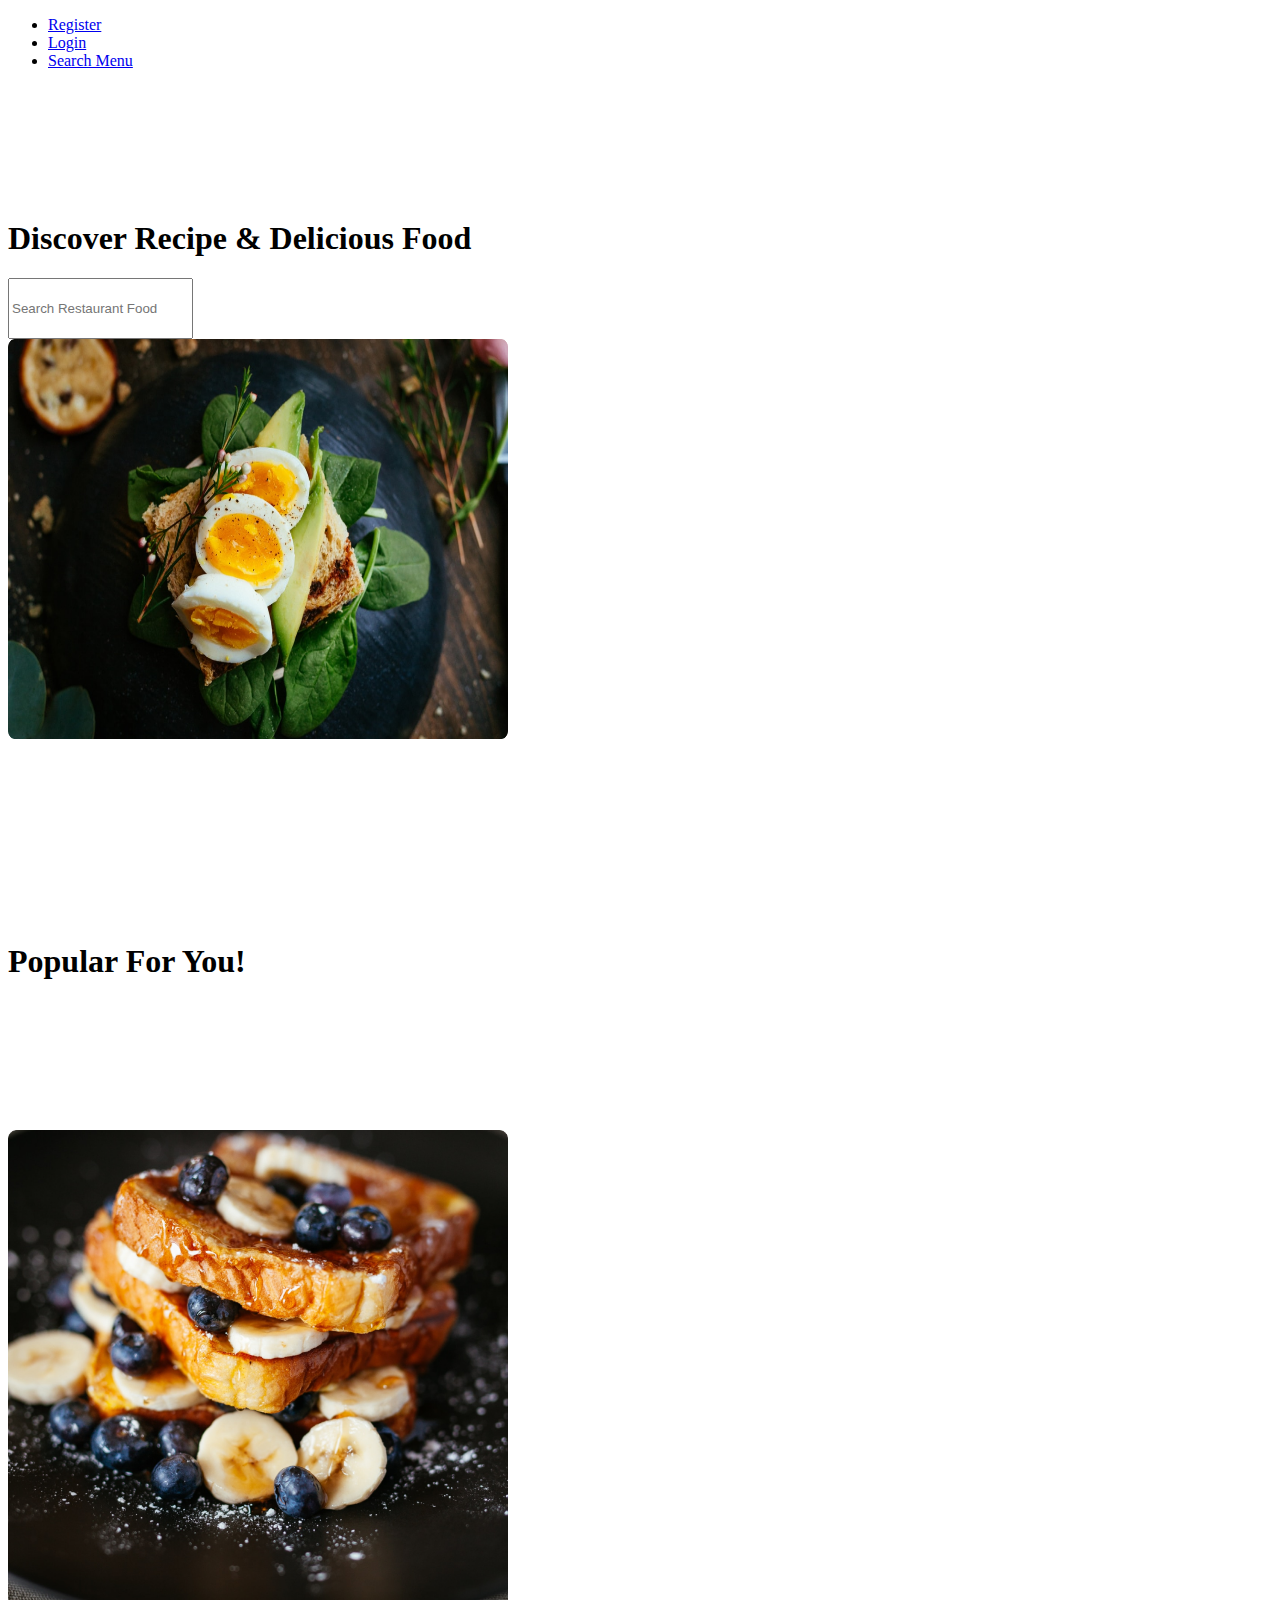
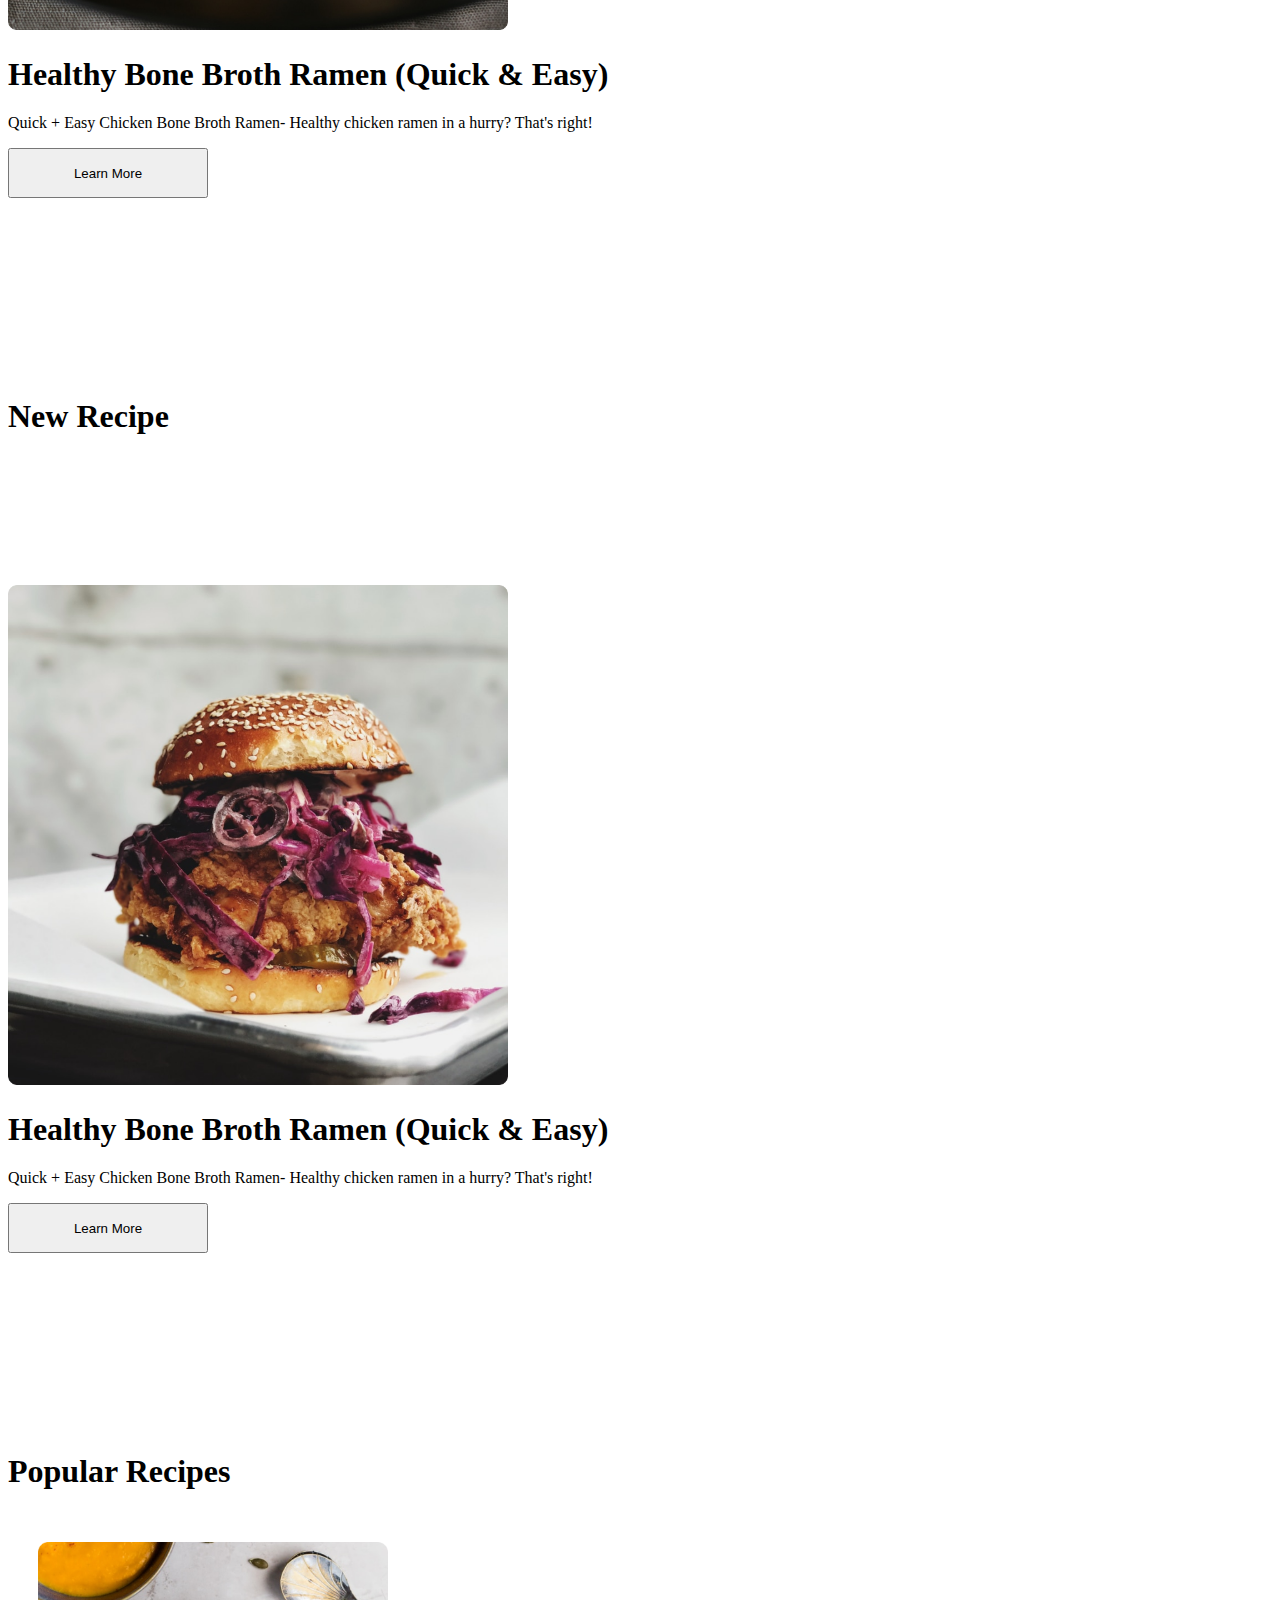
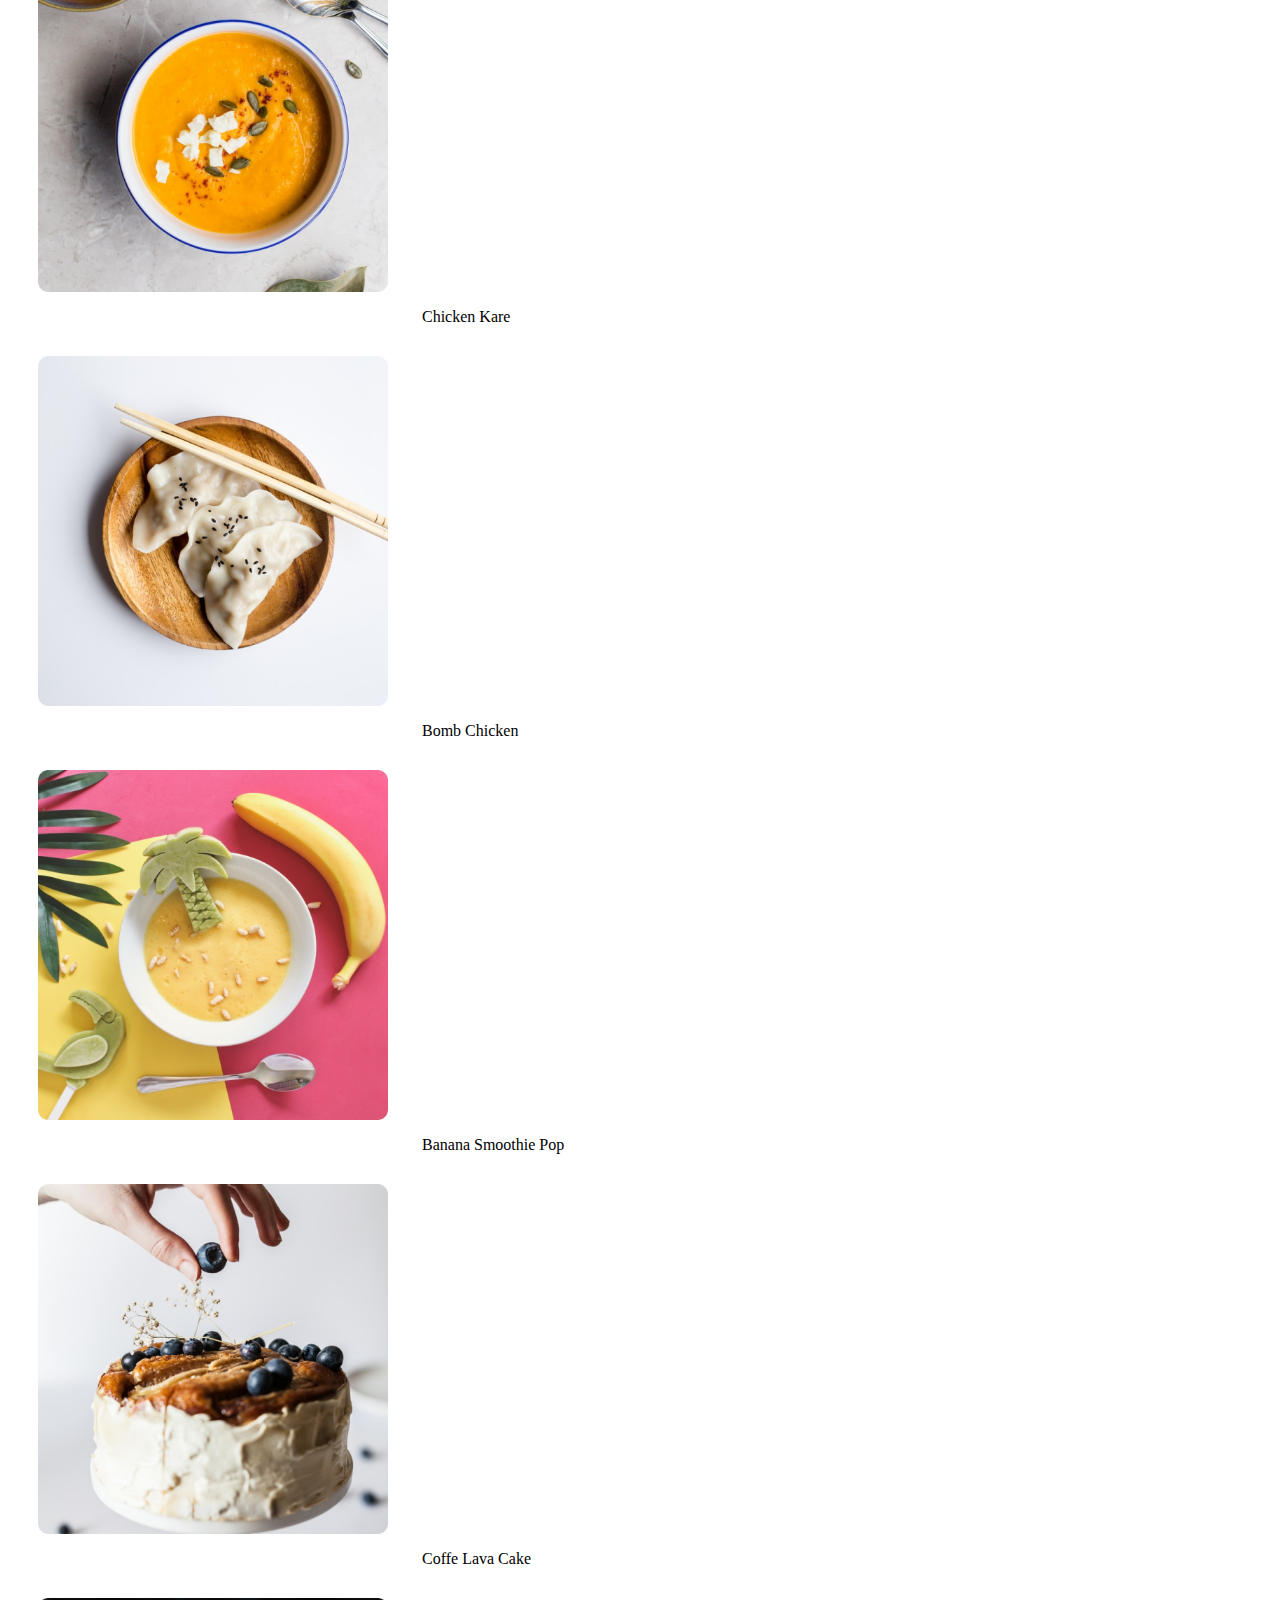
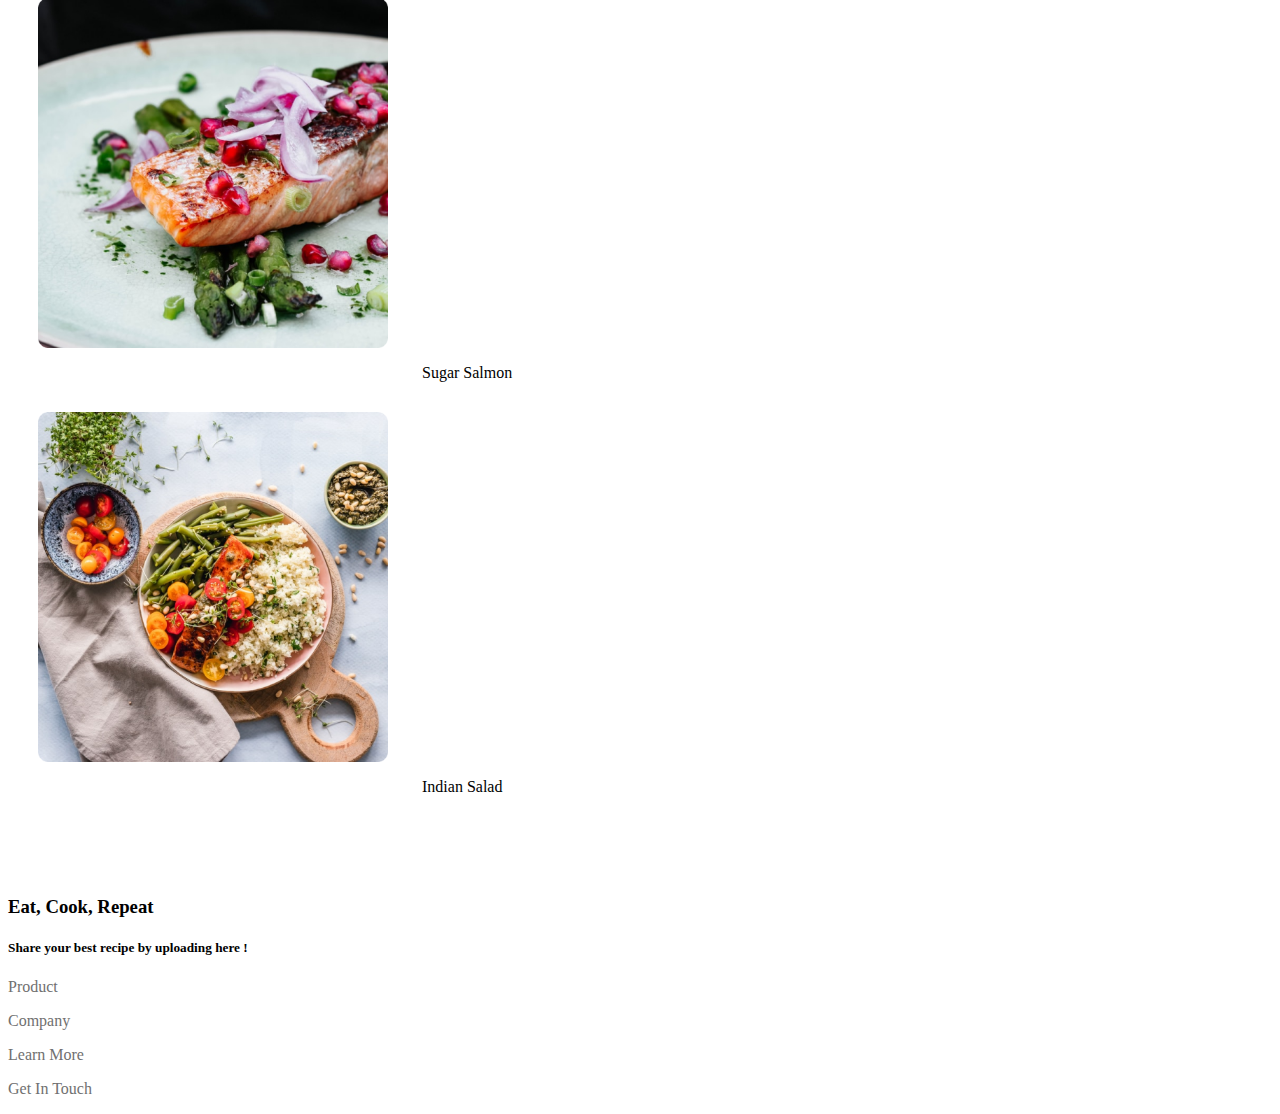
<file: index.html>
<!DOCTYPE html>
<html lang="en">
  <head>
    <meta charset="UTF-8" />
    <meta http-equiv="X-UA-Compatible" content="IE=edge" />
    <meta name="viewport" content="width=device-width, initial-scale=1.0" />
    <link href="https://cdn.jsdelivr.net/npm/bootstrap@5.3.0-alpha1/dist/css/bootstrap.min.css" rel="stylesheet" integrity="sha384-GLhlTQ8iRABdZLl6O3oVMWSktQOp6b7In1Zl3/Jr59b6EGGoI1aFkw7cmDA6j6gD" crossorigin="anonymous" />
    <link rel="stylesheet" href="style.css" />
    <title>Recipes Landing Page</title>
  </head>
  <body>
    <!-- Navbar -->
    <nav class="navbar navbar-expand mt-5 ms-5">
      <div class="container-fluid ps-5">
        <ul class="navbar-nav">
          <li class="nav-item pe-5">
            <a class="nav-link fw-bold text-secondary" href="register.html">Register</a>
          </li>
          <li class="nav-item pe-5">
            <a class="nav-link fw-bold text-secondary" href="login.html">Login</a>
          </li>
          <li class="nav-item pe-5">
            <a class="nav-link fw-bold text-secondary" href="./menu.html">Search Menu</a>
          </li>
        </ul>
      </div>
    </nav>
    <!-- End of Navbar -->

    <header>
      <div class="container align-items-center" style="margin-top: 150px">
        <div class="d-xl-flex w-100 align-items-center flex-column flex-xl-row justify-content-xl-between justify-content-center text-center">
          <div class="d-flex flex-column align-items-center text-center">
            <h1 class="col-xl-7 mb-5 text-secondary">Discover Recipe & Delicious Food</h1>
            <input class="form-control mt-3 w-75 border-2 bg-light-subtle" style="height: 55px" id="search" name="search" type="text" placeholder="Search Restaurant Food" />
          </div>
          <img class="landing-img mt-xl-0 mt-5" style="width: 500px; height: 400px" src="./Rectangle 313.png" alt="" />
        </div>
      </div>
    </header>

    <section>
      <div class="container" style="margin-top: 200px">
        <div>
          <h1 class="fw-bold border-start border-warning border-5 ps-5 p-2">Popular For You!</h1>
          <div class="d-flex flex-lg-row flex-column justify-content-lg-between align-items-center" style="margin-top: 150px">
            <!-- <div class="border-lg-5 border-warning border" style="position: absolute; width: 500px; height: 500px; transform: translateX(50px); margin-top: 100px;">-</div> -->
            <img class="lp1" style="width: 500px; position: relative" src="lp1.png" alt="" />
            <div class="col-lg-4 text-center mt-md-5">
              <h1 class="fw-bold mt-lg-0 mt-5">Healthy Bone Broth Ramen (Quick & Easy)</h1>
              <p>Quick + Easy Chicken Bone Broth Ramen- Healthy chicken ramen in a hurry? That's right!</p>
              <button class="bg-warning border-0 rounded" style="width: 200px; height: 50px">Learn More</button>
            </div>
          </div>
        </div>
        <div>
          <h1 class="fw-bold border-start border-warning border-5 ps-5" style="margin-top: 200px">New Recipe</h1>
          <div class="d-flex flex-lg-row flex-column justify-content-lg-between align-items-center" style="margin-top: 150px">
            <!-- <div class="border-5 border-warning bg-warning border" style="position: absolute; width: 500px; height: 500px; transform: translateX(-50px); margin-bottom: 100px;">-</div> -->
            <img class="lp2" style="width: 500px; position: relative" src="lp2.png" alt="" />
            <div class="col-lg-4 text-center mt-lg-0 mt-5">
              <h1 class="fw-bold">Healthy Bone Broth Ramen (Quick & Easy)</h1>
              <p>Quick + Easy Chicken Bone Broth Ramen- Healthy chicken ramen in a hurry? That's right!</p>
              <button class="bg-warning border-0 rounded" style="width: 200px; height: 50px">Learn More</button>
            </div>
          </div>
        </div>
        <div>
          <h1 class="fw-bold border-start border-warning border-5 ps-5" style="margin-top: 200px">Popular Recipes</h1>

          <div class="row col-12 text-center">
            <div class="col-xl-4 col-lg-6" style="position: relative">
              <img style="width: 350px; margin: 30px" src="pop1.png" alt="" />
              <span class="pop-text fs-4 col-lg-2 text-start position-absolute" style="bottom: 50px; left: 60px">Chicken Kare</span>
            </div>
            <div class="col-xl-4 col-lg-6" style="position: relative">
              <img style="width: 350px; margin: 30px" src="pop2.png" alt="" />
              <span class="pop-text fs-4 col-lg-2 position-absolute" style="bottom: 50px; left: 60px">Bomb Chicken</span>
            </div>
            <div class="col-xl-4 col-lg-6" style="position: relative">
              <img style="width: 350px; margin: 30px" src="pop3.png" alt="" />
              <span class="pop-text fs-4 col-lg-5 text-start position-absolute" style="bottom: 50px; left: 60px">Banana Smoothie Pop</span>
            </div>
            <div class="col-xl-4 col-lg-6" style="position: relative">
              <img style="width: 350px; margin: 30px" src="pop4.png" alt="" />
              <span class="pop-text fs-4 col-lg-4 text-start position-absolute" style="bottom: 50px; left: 60px">Coffe Lava Cake</span>
            </div>
            <div class="col-xl-4 col-lg-6" style="position: relative">
              <img style="width: 350px; margin: 30px" src="pop5.png" alt="" />
              <span class="pop-text fs-4 col-lg-2 text-start position-absolute" style="bottom: 50px; left: 60px">Sugar Salmon</span>
            </div>
            <div class="col-xl-4 col-lg-6" style="position: relative">
              <img style="width: 350px; margin: 30px" src="pop6.png" alt="" />
              <span class="pop-text fs-4 col-lg-2 text-start position-absolute" style="bottom: 50px; left: 60px">Indian Salad</span>
            </div>
          </div>
        </div>
      </div>
    </section>

    <!-- Footer -->
    <div class="bg-warning text-center d-flex justify-items-center align-items-center flex-column" style="margin-top: 100px">
      <h3 class="pt-5">Eat, Cook, Repeat</h3>
      <h5 class="pt-5">Share your best recipe by uploading here !</h5>
      <div class="footer-product d-flex text-center justify-items-center align-items-center">
        <p class="p-5"><a href="">Product</a></p>
        <p class="pe-5"><a href="">Company</a></p>
        <p class="pe-5"><a href="">Learn More</a></p>
        <p class="pe-5"><a href="">Get In Touch</a></p>
      </div>

      <!-- Footer -->
    </div>
  </body>
</html>
</file>
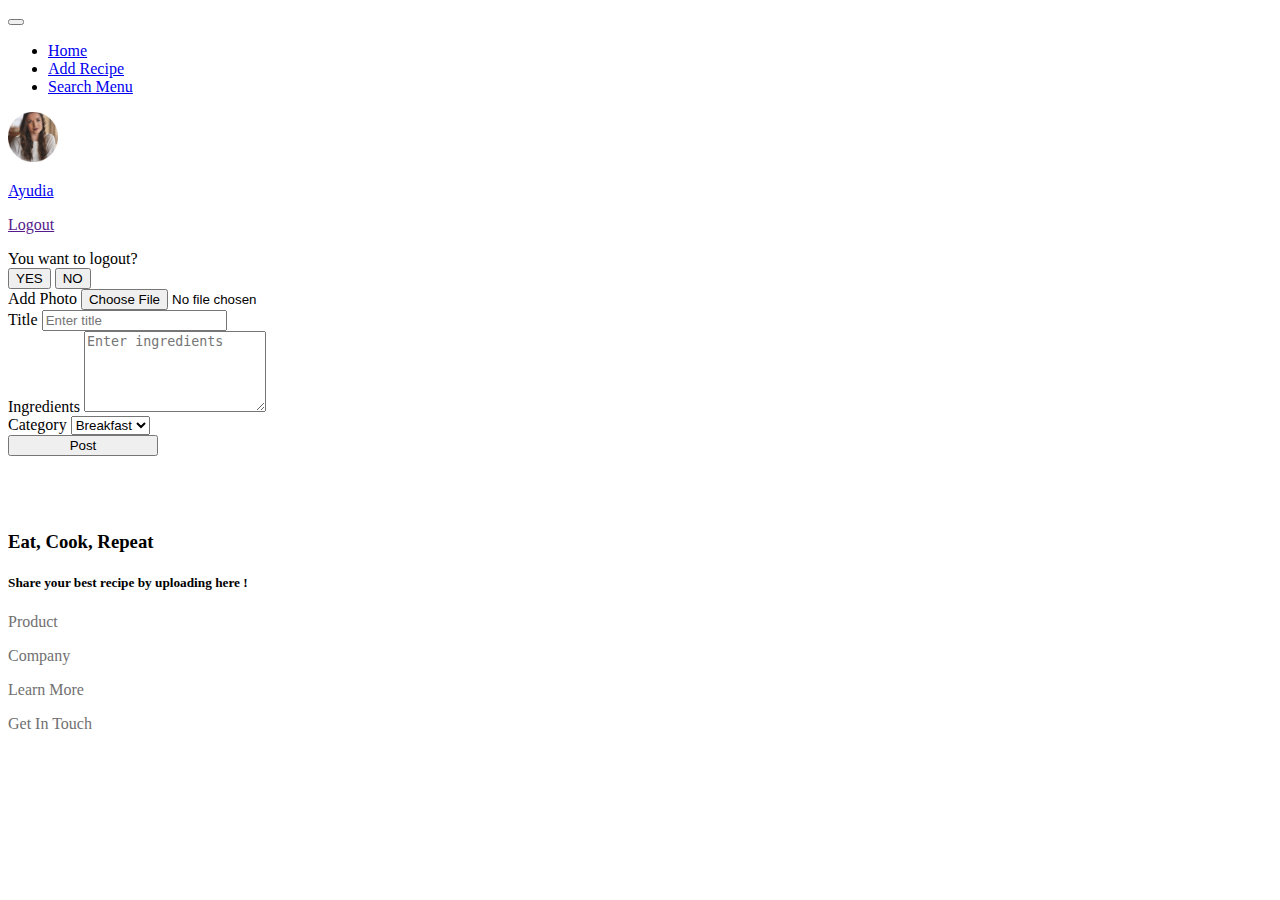
<file: addMenu.html>
<!DOCTYPE html>
<html lang="en">
  <head>
    <meta charset="UTF-8" />
    <meta http-equiv="X-UA-Compatible" content="IE=edge" />
    <meta name="viewport" content="width=device-width, initial-scale=1.0" />
    <link href="https://cdn.jsdelivr.net/npm/bootstrap@5.3.0-alpha1/dist/css/bootstrap.min.css" rel="stylesheet" integrity="sha384-GLhlTQ8iRABdZLl6O3oVMWSktQOp6b7In1Zl3/Jr59b6EGGoI1aFkw7cmDA6j6gD" crossorigin="anonymous" />
    <link rel="stylesheet" href="style.css" />
    <title>Add Menu</title>
  </head>
  <body>
    <!-- Navbar -->
    <nav class="navbar navbar-expand-lg">
      <div class="container-fluid">
        <button class="navbar-toggler" type="button" data-bs-toggle="collapse" data-bs-target="#navbarNav" aria-controls="navbarNav" aria-expanded="false" aria-label="Toggle navigation">
          <span class="navbar-toggler-icon"></span>
        </button>
        <div class="collapse navbar-collapse justify-content-between" id="navbarNav">
          <ul class="navbar-nav">
            <li class="nav-item ms-5">
              <a class="nav-link" href="detailProfile.html">Home</a>
            </li>
            <li class="nav-item ms-5">
              <a class="nav-link border-bottom border-2" href="./addMenu.html">Add Recipe</a>
            </li>
            <li class="nav-item ms-5">
              <a class="nav-link" href="./menu.html">Search Menu</a>
            </li>
          </ul>
          <div class="d-flex pt-3 pt-lg-5 me-5">
            <div class="border-img border-start border-5 border-warning p-3">
              <img class="profile-img me-2" src="./Ellipse 128.png" alt="img" />
            </div>
            <div class="d-flex flex-column pt-2 text-center">
              <p class=""><a class="text-decoration-none text-secondary" href="./detailProfile.html">Ayudia</a></p>
              <p class=""><a class="text-decoration-none text-black fw-bold" data-bs-toggle="modal" data-bs-target="#exampleModalToggle" href="">Logout</a></p>
            </div>
          </div>
        </div>
      </div>
    </nav>

    <!-- End of Navbar -->

    <!-- Modals -->

    <div class="modal fade" id="exampleModalToggle" aria-hidden="true" aria-labelledby="exampleModalToggleLabel" tabindex="-1">
      <div class="modal-dialog modal-dialog-centered">
        <div class="modal-content">
          <div class="modal-body text-center text-warning fw-bold fs-3 mt-2">You want to logout?</div>
          <div class="d-flex flex-column text-center justify-content-center align-items-center">
            <a class="text-center w-50" href="./login.html"><button class="btn w-100 btn-primary">YES</button></a>
            <button class="btn btn-primary my-3 mb-4 w-50 text-center" data-bs-dismiss="modal">NO</button>
          </div>
        </div>
      </div>
    </div>

    <!-- Modals -->

    <!-- Section -->
    <div class="container pt-5 w-50">
      <form>
        <div class="form-group d-flex flex-column w">
          <!-- <img src="" alt="Image Preview" class="preview-image" style="width: 150px; height: 150px" /> -->
          <label class="form-control-label" for="photo">Add Photo</label>
          <input type="file" class="form-control-file mt-2" id="photo" />
        </div>
        <div class="form-group mt-3">
          <label class="form-control-label" for="title">Title</label>
          <input type="text" class="form-control" id="title" placeholder="Enter title" />
        </div>
        <div class="form-group mt-3">
          <label class="form-control-label" for="ingredients">Ingredients</label>
          <textarea class="form-control" id="ingredients" rows="5" placeholder="Enter ingredients"></textarea>
        </div>
        <div class="form-group mt-3">
          <label class="form-control-label" for="category">Category</label>
          <select class="form-control" id="category">
            <option value="breakfast">Breakfast</option>
            <option value="lunch">Lunch</option>
            <option value="dinner">Dinner</option>
          </select>
        </div>
        <button type="submit" class="btn btn-primary mt-3 text-center" style="width: 150px">Post</button>
      </form>
    </div>

    <!-- Footer -->
    <footer>
      <div class="bg-warning text-center d-flex justify-items-center align-items-center flex-column" style="margin-top: 75px">
        <h3 class="pt-5">Eat, Cook, Repeat</h3>
        <h5 class="pt-5">Share your best recipe by uploading here !</h5>
        <div class="footer-product d-flex text-center justify-items-center align-items-center">
          <p class="p-5"><a href="">Product</a></p>
          <p class="pe-5"><a href="">Company</a></p>
          <p class="pe-5"><a href="">Learn More</a></p>
          <p class="pe-5"><a href="">Get In Touch</a></p>
        </div>
      </div>
    </footer>
    <!-- Footer -->
    <script src="https://cdn.jsdelivr.net/npm/bootstrap@5.2.3/dist/js/bootstrap.bundle.min.js"></script>
  </body>
</html>
</file>
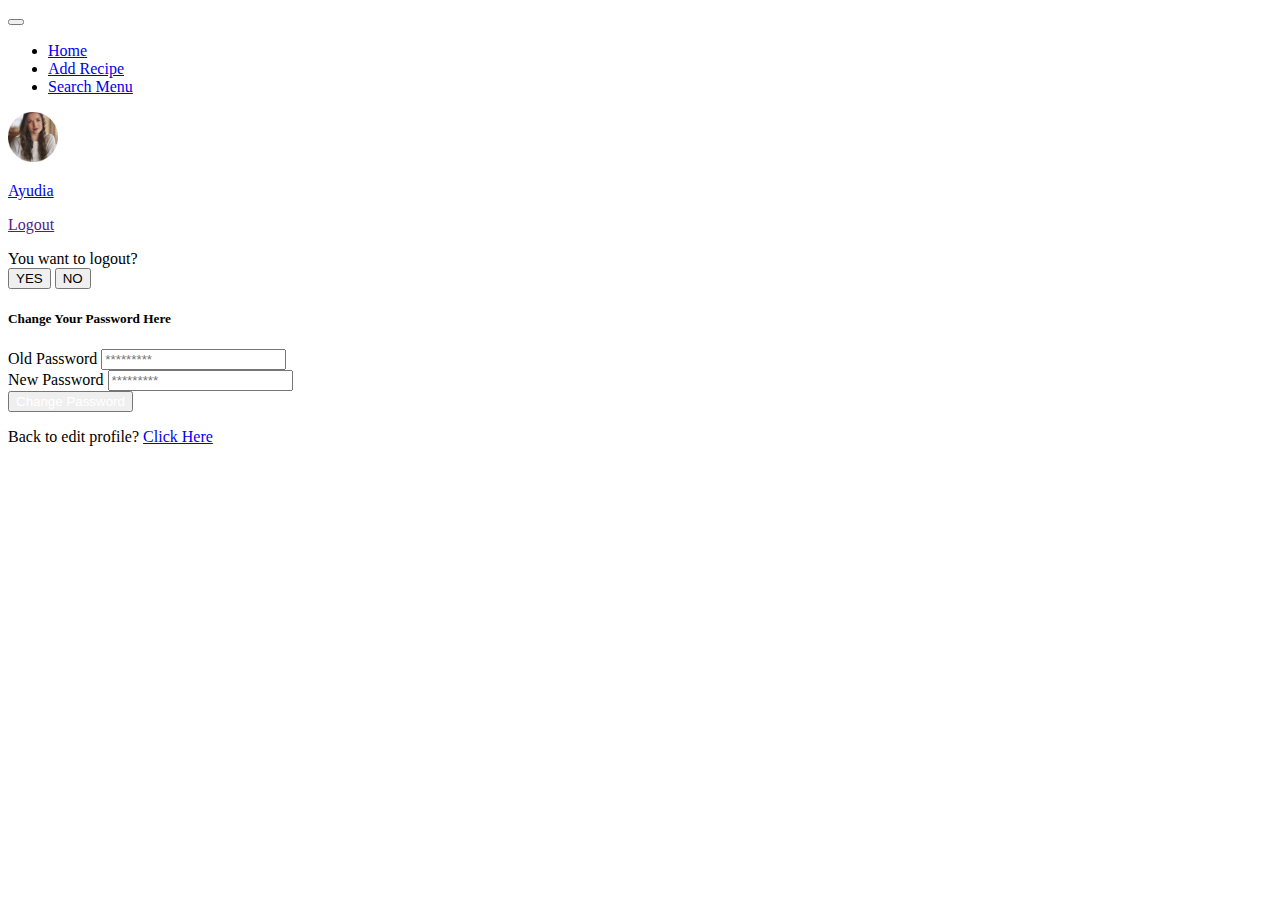
<file: changePassword.html>
<!DOCTYPE html>
<html lang="en">
  <head>
    <meta charset="UTF-8" />
    <title>Register Page</title>
    <link href="https://cdn.jsdelivr.net/npm/bootstrap@5.3.0-alpha1/dist/css/bootstrap.min.css" rel="stylesheet" integrity="sha384-GLhlTQ8iRABdZLl6O3oVMWSktQOp6b7In1Zl3/Jr59b6EGGoI1aFkw7cmDA6j6gD" crossorigin="anonymous" />
    <link rel="stylesheet" href="style.css" />
    <link href="https://fonts.googleapis.com/css2?family=Pacifico&family=Poppins:ital,wght@0,500;1,500&family=Rubik:wght@400;500;700&display=swap" rel="stylesheet" />
  </head>
  <body>
    <!-- Start for Navbar -->
    <nav class="navbar navbar-expand-lg">
      <div class="container-fluid">
        <button class="navbar-toggler" type="button" data-bs-toggle="collapse" data-bs-target="#navbarNav" aria-controls="navbarNav" aria-expanded="false" aria-label="Toggle navigation">
          <span class="navbar-toggler-icon"></span>
        </button>
        <div class="collapse navbar-collapse justify-content-between" id="navbarNav">
          <ul class="navbar-nav">
            <li class="nav-item ms-5">
              <a class="nav-link" href="detailProfile.html">Home</a>
            </li>
            <li class="nav-item ms-5">
              <a class="nav-link" href="./addMenu.html">Add Recipe</a>
            </li>
            <li class="nav-item ms-5">
              <a class="nav-link" href="./menu.html">Search Menu</a>
            </li>
          </ul>
          <div class="d-flex pt-3 pt-lg-5 me-5">
            <div class="border-img border-start border-5 border-warning p-3">
              <img class="profile-img me-2" src="./Ellipse 128.png" alt="img" />
            </div>
            <div class="d-flex flex-column pt-2 text-center">
              <p class=""><a class="text-decoration-none text-secondary" href="./detailProfile.html">Ayudia</a></p>
              <p class=""><a class="text-decoration-none text-black fw-bold" data-bs-toggle="modal" data-bs-target="#exampleModalToggle" href="">Logout</a></p>
            </div>
          </div>
        </div>
      </div>
    </nav>

    <!-- Modals -->

    <div class="modal fade" id="exampleModalToggle" aria-hidden="true" aria-labelledby="exampleModalToggleLabel" tabindex="-1">
      <div class="modal-dialog modal-dialog-centered">
        <div class="modal-content">
          <div class="modal-body text-center text-warning fw-bold fs-3 mt-2">You want to logout?</div>
          <div class="d-flex flex-column text-center justify-content-center align-items-center">
            <a class="text-center w-50" href="./login.html"><button class="btn w-100 btn-primary">YES</button></a>
            <button class="btn btn-primary my-3 mb-4 w-50 text-center" data-bs-dismiss="modal">NO</button>
          </div>
        </div>
      </div>
    </div>

    <!-- Modals -->

    <!-- End of Navbar -->

    <!-- Start For Section -->

    <section class="login-container container d-flex flex-column justify-content-center align-items-center mt-5">
      <h5 class="mt-2 text-secondary">Change Your Password Here</h5>
      <div class="input-email w-50 mt-5">
        <label for="password" class="form-label">Old Password</label>
        <input class="form-control h-50" id="password" name="password" type="password" placeholder="*********" />
      </div>
      <div class="input-password w-50 mt-2">
        <label for="password" class="form-label">New Password</label>
        <input class="form-control h-50" id="password" name="password" type="password" placeholder="*********" />
      </div>
      <button type="submit" class="button bg-warning text-white border-0 w-50 p-3 mt-4 rounded"><a href="menu.html">Change Password</a></button>
      <p class="mb-0 mt-5 col-6">Back to edit profile? <a class="text-decoration-none text-warning" href="./changeProfile.html">Click Here</a></p>
    </section>

    <!-- End For Section -->
    <script src="https://cdn.jsdelivr.net/npm/bootstrap@5.2.3/dist/js/bootstrap.bundle.min.js"></script>
  </body>
</html>
</file>
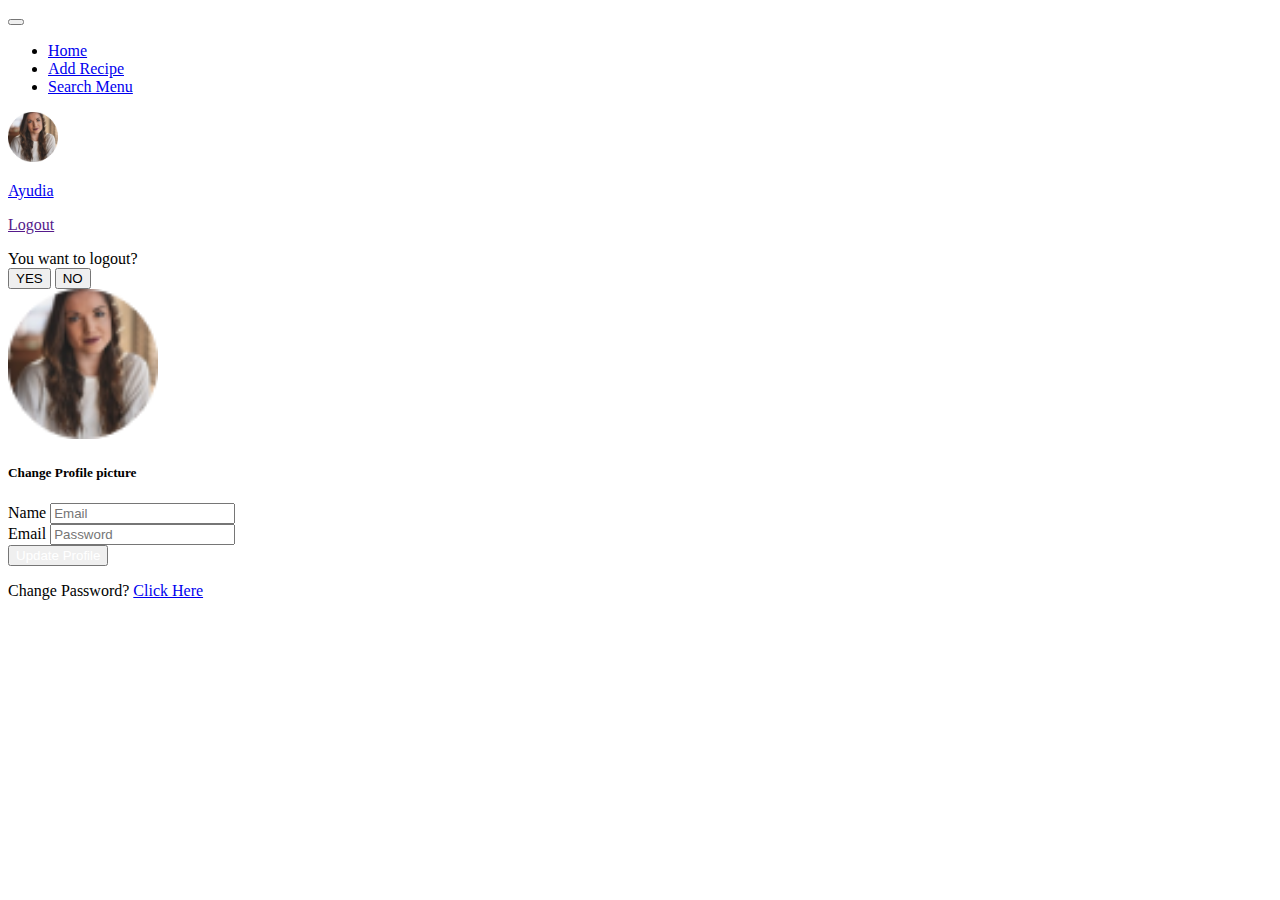
<file: changeProfile.html>
<!DOCTYPE html>
<html lang="en">
  <head>
    <meta charset="UTF-8" />
    <title>Register Page</title>
    <link href="https://cdn.jsdelivr.net/npm/bootstrap@5.3.0-alpha1/dist/css/bootstrap.min.css" rel="stylesheet" integrity="sha384-GLhlTQ8iRABdZLl6O3oVMWSktQOp6b7In1Zl3/Jr59b6EGGoI1aFkw7cmDA6j6gD" crossorigin="anonymous" />
    <link rel="stylesheet" href="style.css" />
    <link href="https://fonts.googleapis.com/css2?family=Pacifico&family=Poppins:ital,wght@0,500;1,500&family=Rubik:wght@400;500;700&display=swap" rel="stylesheet" />
  </head>
  <body>
    <!-- Awal Navbar -->
    <nav class="navbar navbar-expand-lg">
      <div class="container-fluid">
        <button class="navbar-toggler" type="button" data-bs-toggle="collapse" data-bs-target="#navbarNav" aria-controls="navbarNav" aria-expanded="false" aria-label="Toggle navigation">
          <span class="navbar-toggler-icon"></span>
        </button>
        <div class="collapse navbar-collapse justify-content-between" id="navbarNav">
          <ul class="navbar-nav">
            <li class="nav-item ms-5">
              <a class="nav-link" href="detailProfile.html">Home</a>
            </li>
            <li class="nav-item ms-5">
              <a class="nav-link" href="./addMenu.html">Add Recipe</a>
            </li>
            <li class="nav-item ms-5">
              <a class="nav-link" href="./menu.html">Search Menu</a>
            </li>
          </ul>
          <div class="d-flex pt-3 pt-lg-5 me-5">
            <div class="border-img border-start border-5 border-warning p-3">
              <img class="profile-img me-2" src="./Ellipse 128.png" alt="img" />
            </div>
            <div class="d-flex flex-column pt-2 text-center">
              <p class=""><a class="text-decoration-none text-secondary" href="./detailProfile.html">Ayudia</a></p>
              <p class=""><a class="text-decoration-none text-black fw-bold" data-bs-toggle="modal" data-bs-target="#exampleModalToggle" href="">Logout</a></p>
            </div>
          </div>
        </div>
      </div>
    </nav>

    <!-- Modals -->

    <div class="modal fade" id="exampleModalToggle" aria-hidden="true" aria-labelledby="exampleModalToggleLabel" tabindex="-1">
      <div class="modal-dialog modal-dialog-centered">
        <div class="modal-content">
          <div class="modal-body text-center text-warning fw-bold fs-3 mt-2">You want to logout?</div>
          <div class="d-flex flex-column text-center justify-content-center align-items-center">
            <a class="text-center w-50" href="./login.html"><button class="btn w-100 btn-primary">YES</button></a>
            <button class="btn btn-primary my-3 mb-4 w-50 text-center" data-bs-dismiss="modal">NO</button>
          </div>
        </div>
      </div>
    </div>

    <!-- Modals -->

    <!-- End of Navbar -->

    <div class="login-container container d-flex flex-column justify-items-center align-items-center vh-100 w mt-lg-0 mt-5">
      <img class="mt-lg-0 mt-5" style="width: 150px" src="./Ellipse 128.png" alt="" />
      <h5 class="mt-2 text-secondary">Change Profile picture</h5>
      <div class="input-email w-50 mt-5">
        <label for="email" class="form-label">Name</label>
        <input class="form-control h-50" id="email" name="email" type="text" placeholder="Email" />
      </div>
      <div class="input-password w-50 mt-2">
        <label for="password" class="form-label">Email</label>
        <input class="form-control h-50" id="password" name="password" type="password" placeholder="Password" />
      </div>
      <button type="submit" class="button bg-warning text-white border-0 w-50 p-3 mt-4 rounded"><a href="menu.html">Update Profile</a></button>
      <p class="mb-0 mt-5 col-6">Change Password? <a class="text-decoration-none text-warning" href="./changePassword.html">Click Here</a></p>
    </div>
    <script src="https://cdn.jsdelivr.net/npm/bootstrap@5.2.3/dist/js/bootstrap.bundle.min.js"></script>
  </body>
</html>
</file>
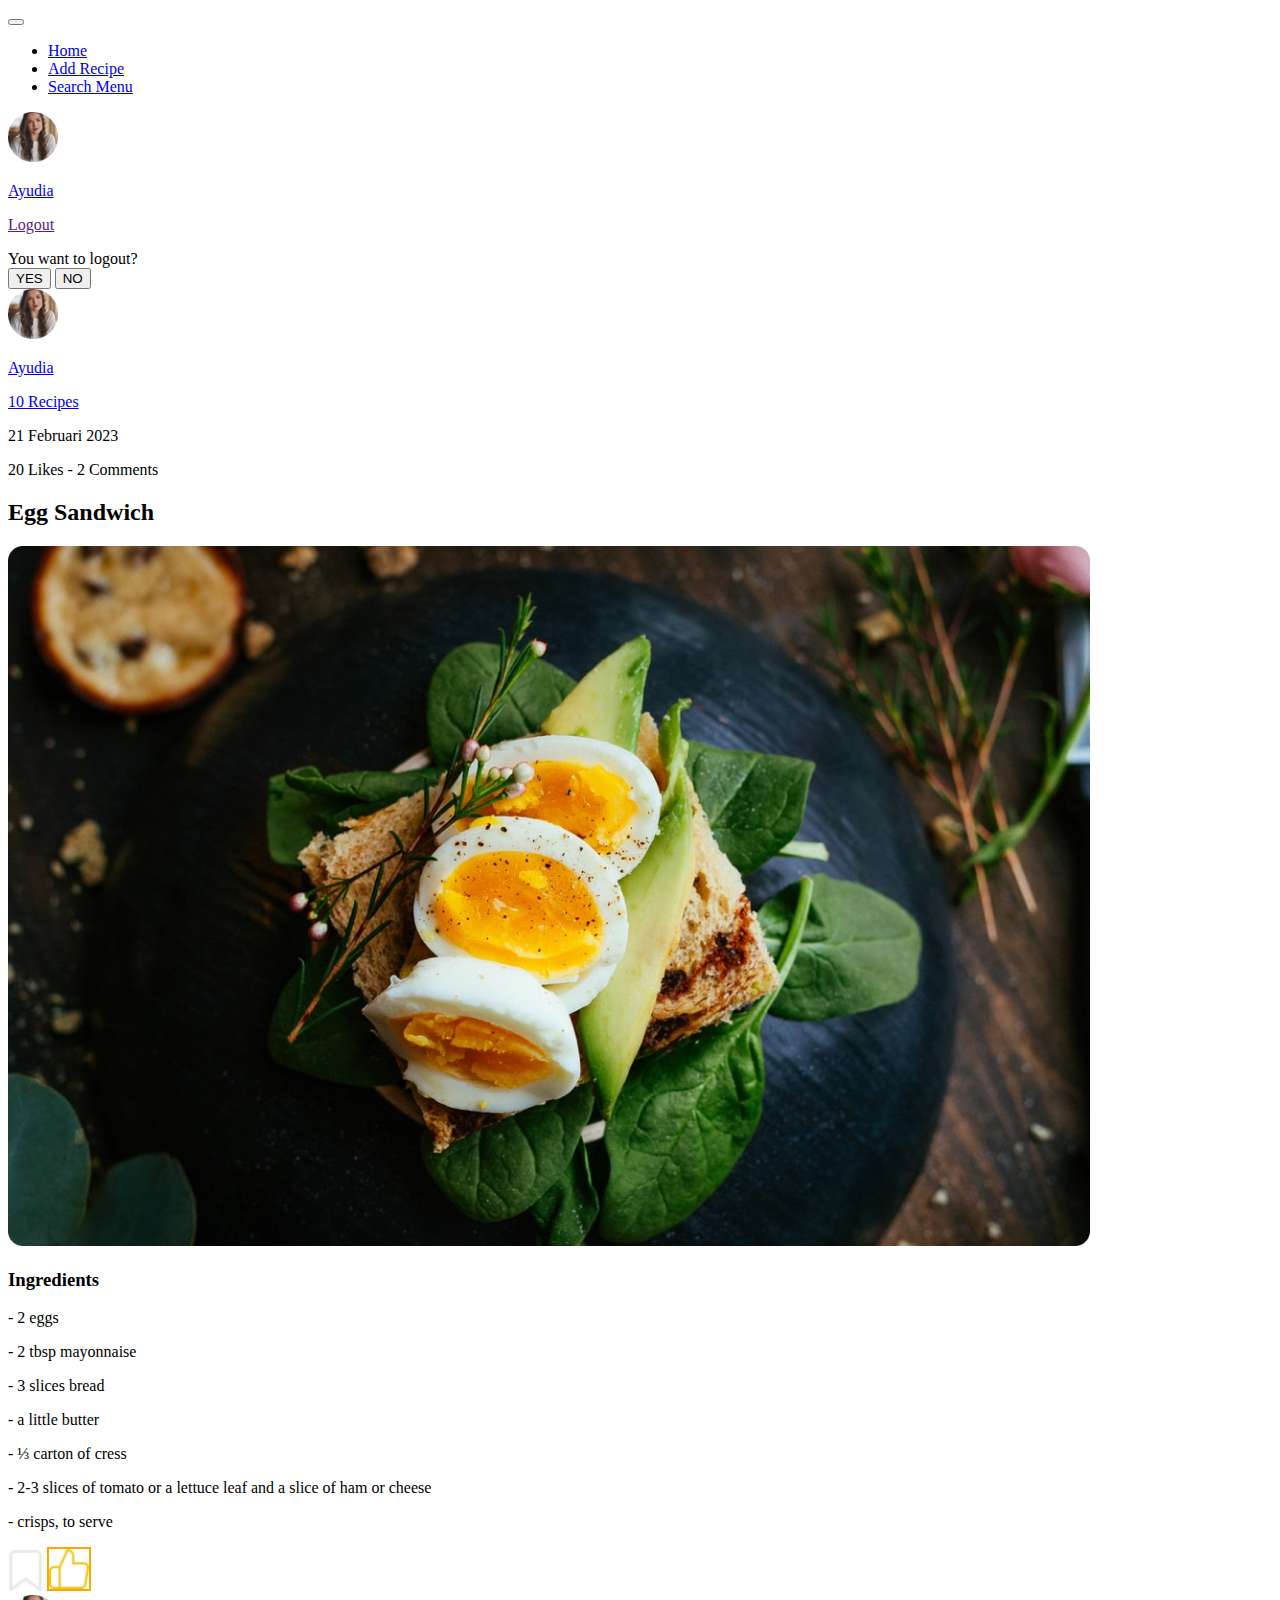
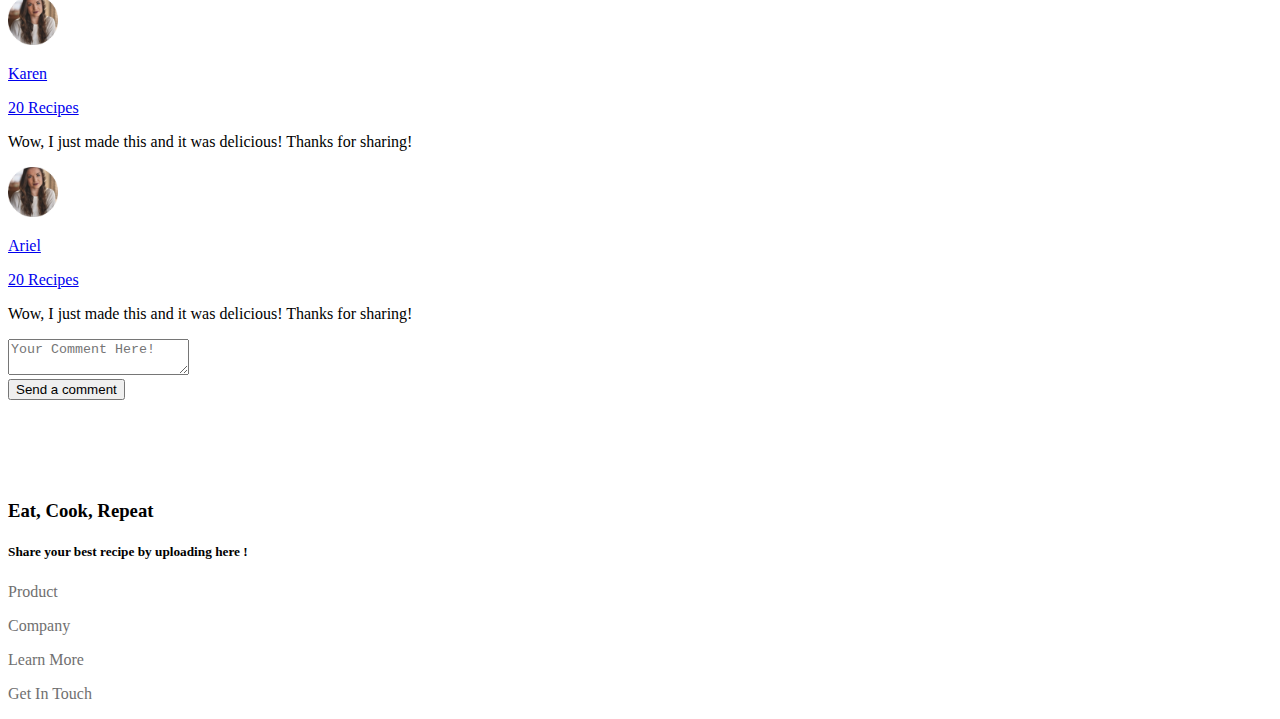
<file: detailMenu.html>
<!DOCTYPE html>
<html lang="en">
  <head>
    <meta charset="UTF-8" />
    <meta http-equiv="X-UA-Compatible" content="IE=edge" />
    <meta name="viewport" content="width=device-width, initial-scale=1.0" />
    <link href="https://cdn.jsdelivr.net/npm/bootstrap@5.3.0-alpha1/dist/css/bootstrap.min.css" rel="stylesheet" integrity="sha384-GLhlTQ8iRABdZLl6O3oVMWSktQOp6b7In1Zl3/Jr59b6EGGoI1aFkw7cmDA6j6gD" crossorigin="anonymous" />
    <link rel="stylesheet" href="style.css" />
    <title>Document</title>
  </head>
  <body>
    <!-- Awal Navbar -->
    <nav class="navbar navbar-expand-lg">
      <div class="container-fluid">
        <button class="navbar-toggler" type="button" data-bs-toggle="collapse" data-bs-target="#navbarNav" aria-controls="navbarNav" aria-expanded="false" aria-label="Toggle navigation">
          <span class="navbar-toggler-icon"></span>
        </button>
        <div class="collapse navbar-collapse justify-content-between" id="navbarNav">
          <ul class="navbar-nav">
            <li class="nav-item ms-5">
              <a class="nav-link" href="detailProfile.html">Home</a>
            </li>
            <li class="nav-item ms-5">
              <a class="nav-link" href="./addMenu.html">Add Recipe</a>
            </li>
            <li class="nav-item ms-5">
              <a class="nav-link" href="./menu.html">Search Menu</a>
            </li>
          </ul>
          <div class="d-flex pt-3 pt-lg-5 me-5">
            <div class="border-img border-start border-5 border-warning p-3">
              <img class="profile-img me-2" src="./Ellipse 128.png" alt="img" />
            </div>
            <div class="d-flex flex-column pt-2 text-center">
              <p class=""><a class="text-decoration-none text-secondary" href="./detailProfile.html">Ayudia</a></p>
              <p class=""><a class="text-decoration-none text-black fw-bold" data-bs-toggle="modal" data-bs-target="#exampleModalToggle" href="">Logout</a></p>
            </div>
          </div>
        </div>
      </div>
    </nav>

    <!-- End of Navbar -->

    <!-- Modals -->

    <div class="modal fade" id="exampleModalToggle" aria-hidden="true" aria-labelledby="exampleModalToggleLabel" tabindex="-1">
      <div class="modal-dialog modal-dialog-centered">
        <div class="modal-content">
          <div class="modal-body text-center text-warning fw-bold fs-3 mt-2">You want to logout?</div>
          <div class="d-flex flex-column text-center justify-content-center align-items-center">
            <a class="text-center w-50" href="./login.html"><button class="btn w-100 btn-primary">YES</button></a>
            <button class="btn btn-primary my-3 mb-4 w-50 text-center" data-bs-dismiss="modal">NO</button>
          </div>
        </div>
      </div>
    </div>

    <!-- Modals -->
    <!-- Start for Detail -->
    <section>
      <div class="container pt-5">
        <!-- profile -->

        <div class="d-flex pt-4 justify-content-between">
          <div class="border-img border-start border-5 border-warning ps-3 d-flex">
            <img class="profile-recipes me-3 mt-3" src="./Ellipse 128.png" alt="img" />
            <div class="d-flex flex-column pt-2 text-center">
              <p class=""><a class="text-decoration-none text-secondary" href="./detailMenu.html">Ayudia</a></p>
              <p class=""><a class="text-decoration-none text-black fw-bold" href="./login.html">10 Recipes</a></p>
            </div>
          </div>

          <!-- profile -->
          <div class="align-items-end d-flex text-center flex-column pt-2">
            <p>21 Februari 2023</p>
            <p>20 Likes - 2 Comments</p>
          </div>
        </div>
        <div class="pt-5">
          <div class="w-100 text-center">
            <h2 class="pt-5">Egg Sandwich</h2>
            <img class="w-50 pt-5 align-items-center" src="./Rectangle 313.png" alt="" />
            <div class="text-start pt-5">
              <h3>Ingredients</h3>
              <p>- 2 eggs</p>
              <p>- 2 tbsp mayonnaise</p>
              <p>- 3 slices bread</p>
              <p>- a little butter</p>
              <p>- ⅓ carton of cress</p>
              <p>- 2-3 slices of tomato or a lettuce leaf and a slice of ham or cheese</p>
              <p>- crisps, to serve</p>
            </div>
          </div>
        </div>
        <!-- End of profile detail -->
        <!-- Bookmark and like -->
        <div class="pt-5 border-bottom border-warning border-5 pb-5 w-100">
          <img class="me-3 bg-warning p-2" style="width: 35px" src="./bookmark.png" alt="" />
          <img class="p-2" style="width: 40px; border: 2px solid orange" src="./Vector.png" alt="" />
        </div>
        <!-- End of bookmark and like -->
        <!-- Comment -->
        <div class="pt-5 border-bottom border-warning border-5 pb-5">
          <div class="d-flex pt-4">
            <div class="border-img border-end border-5 border-warning pe-5 d-flex">
              <img class="profile-recipes me-3 mt-3" src="./Ellipse 128.png" alt="img" />
              <div class="d-flex flex-column pt-2 text-center">
                <p class=""><a class="text-decoration-none text-secondary" href="./detailMenu.html">Karen</a></p>
                <p class=""><a class="text-decoration-none text-black fw-bold" href="./login.html">20 Recipes</a></p>
              </div>
            </div>
            <p class="ps-5 pt-4">Wow, I just made this and it was delicious! Thanks for sharing!</p>
          </div>
          <div class="d-flex pt-4">
            <div class="border-img border-end border-5 border-warning pe-5 d-flex">
              <img class="profile-recipes me-3 mt-3" src="./Ellipse 128.png" alt="img" />
              <div class="d-flex flex-column pt-2 text-center">
                <p class=""><a class="text-decoration-none text-secondary" href="./detailMenu.html">Ariel</a></p>
                <p class=""><a class="text-decoration-none text-black fw-bold" href="./login.html">20 Recipes</a></p>
              </div>
            </div>
            <p class="ps-5 pt-4">Wow, I just made this and it was delicious! Thanks for sharing!</p>
          </div>
        </div>

        <div class="pt-5">
          <textarea class="p-5 bg-light-subtle w-50" name="textarea" id="textarea" placeholder="Your Comment Here!"></textarea>
        </div>
        <button class="bg-warning p-2 rounded mt-3 text-white border-0 w-25" type="submit">Send a comment</button>
        <!-- End Of Comment -->
      </div>
    </section>
    <!-- Footer -->
    <div class="bg-warning text-center d-flex justify-items-center align-items-center flex-column" style="margin-top: 100px">
      <h3 class="pt-5">Eat, Cook, Repeat</h3>
      <h5 class="pt-5">Share your best recipe by uploading here !</h5>
      <div class="footer-product d-flex text-center justify-items-center align-items-center">
        <p class="p-5"><a href="">Product</a></p>
        <p class="pe-5"><a href="">Company</a></p>
        <p class="pe-5"><a href="">Learn More</a></p>
        <p class="pe-5"><a href="">Get In Touch</a></p>
      </div>
    </div>
    <!-- Footer -->
    <script src="https://cdn.jsdelivr.net/npm/bootstrap@5.2.3/dist/js/bootstrap.bundle.min.js"></script>
  </body>
</html>
</file>
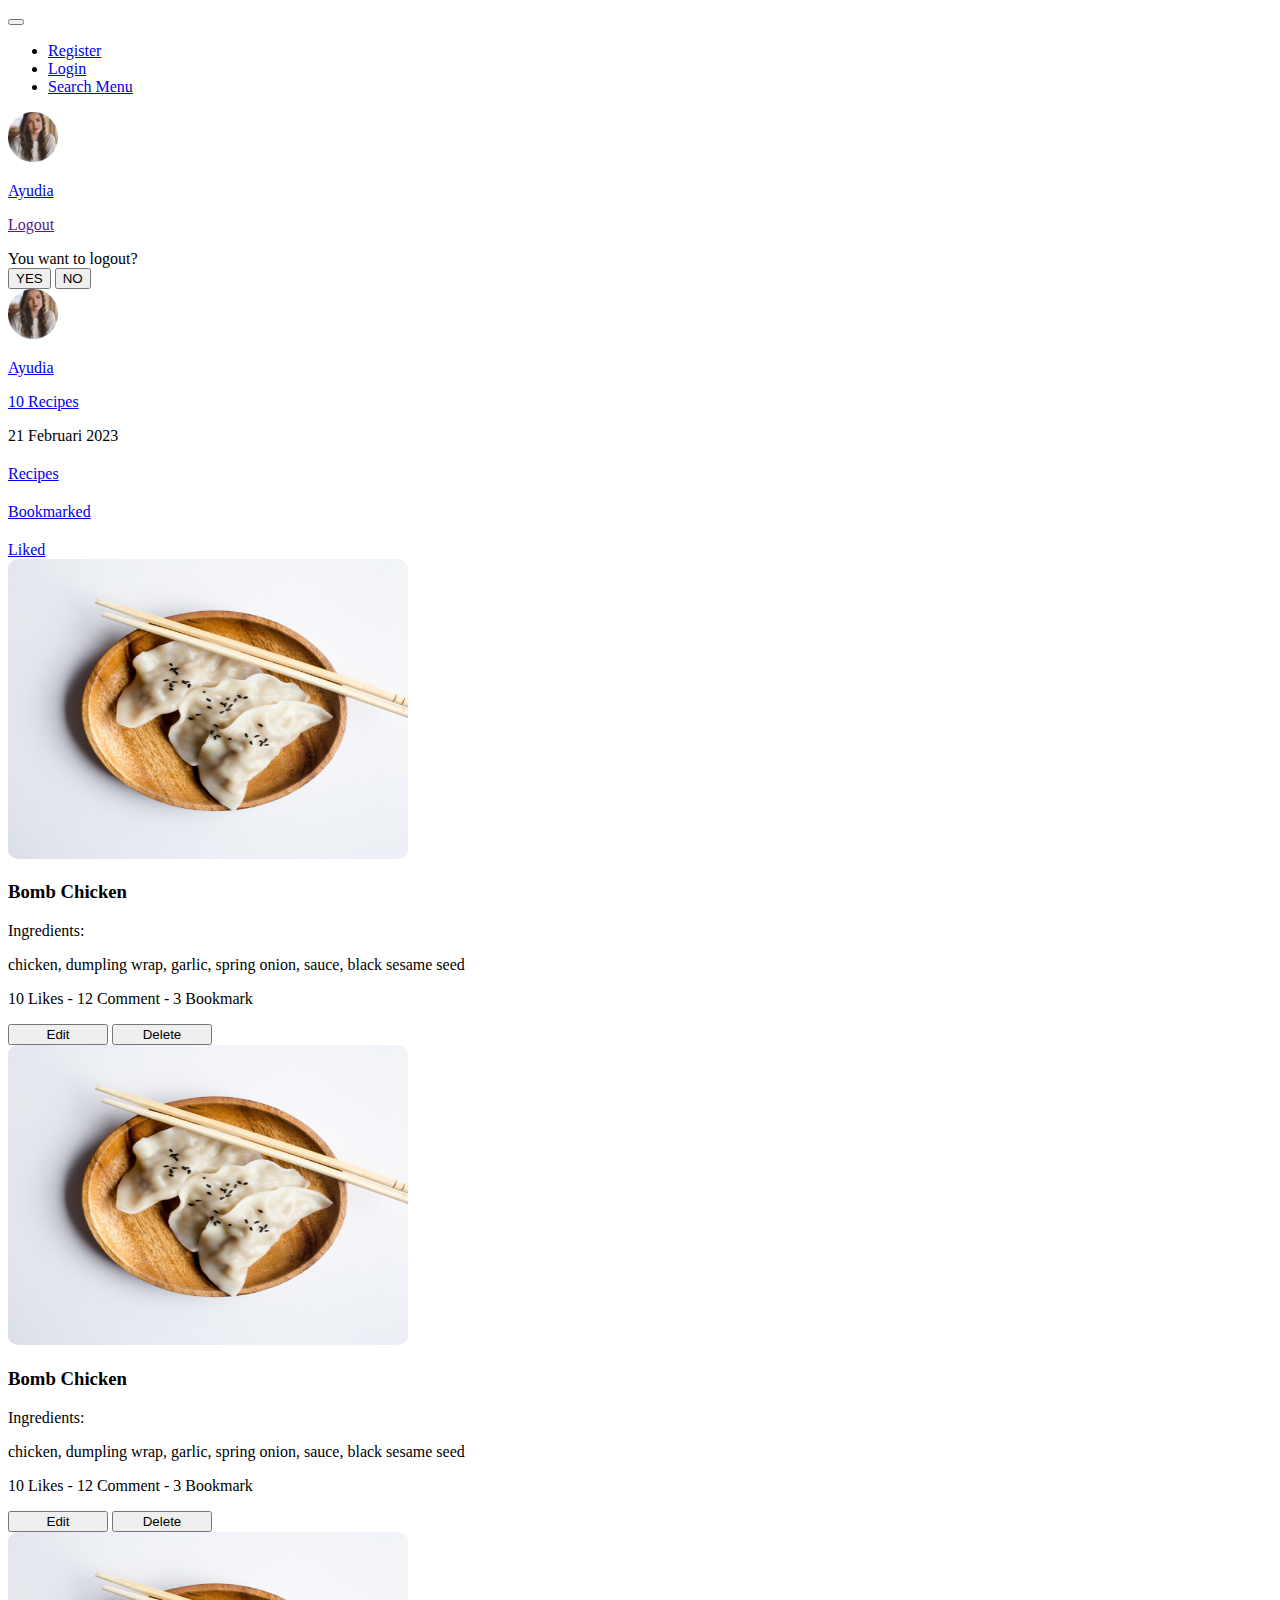
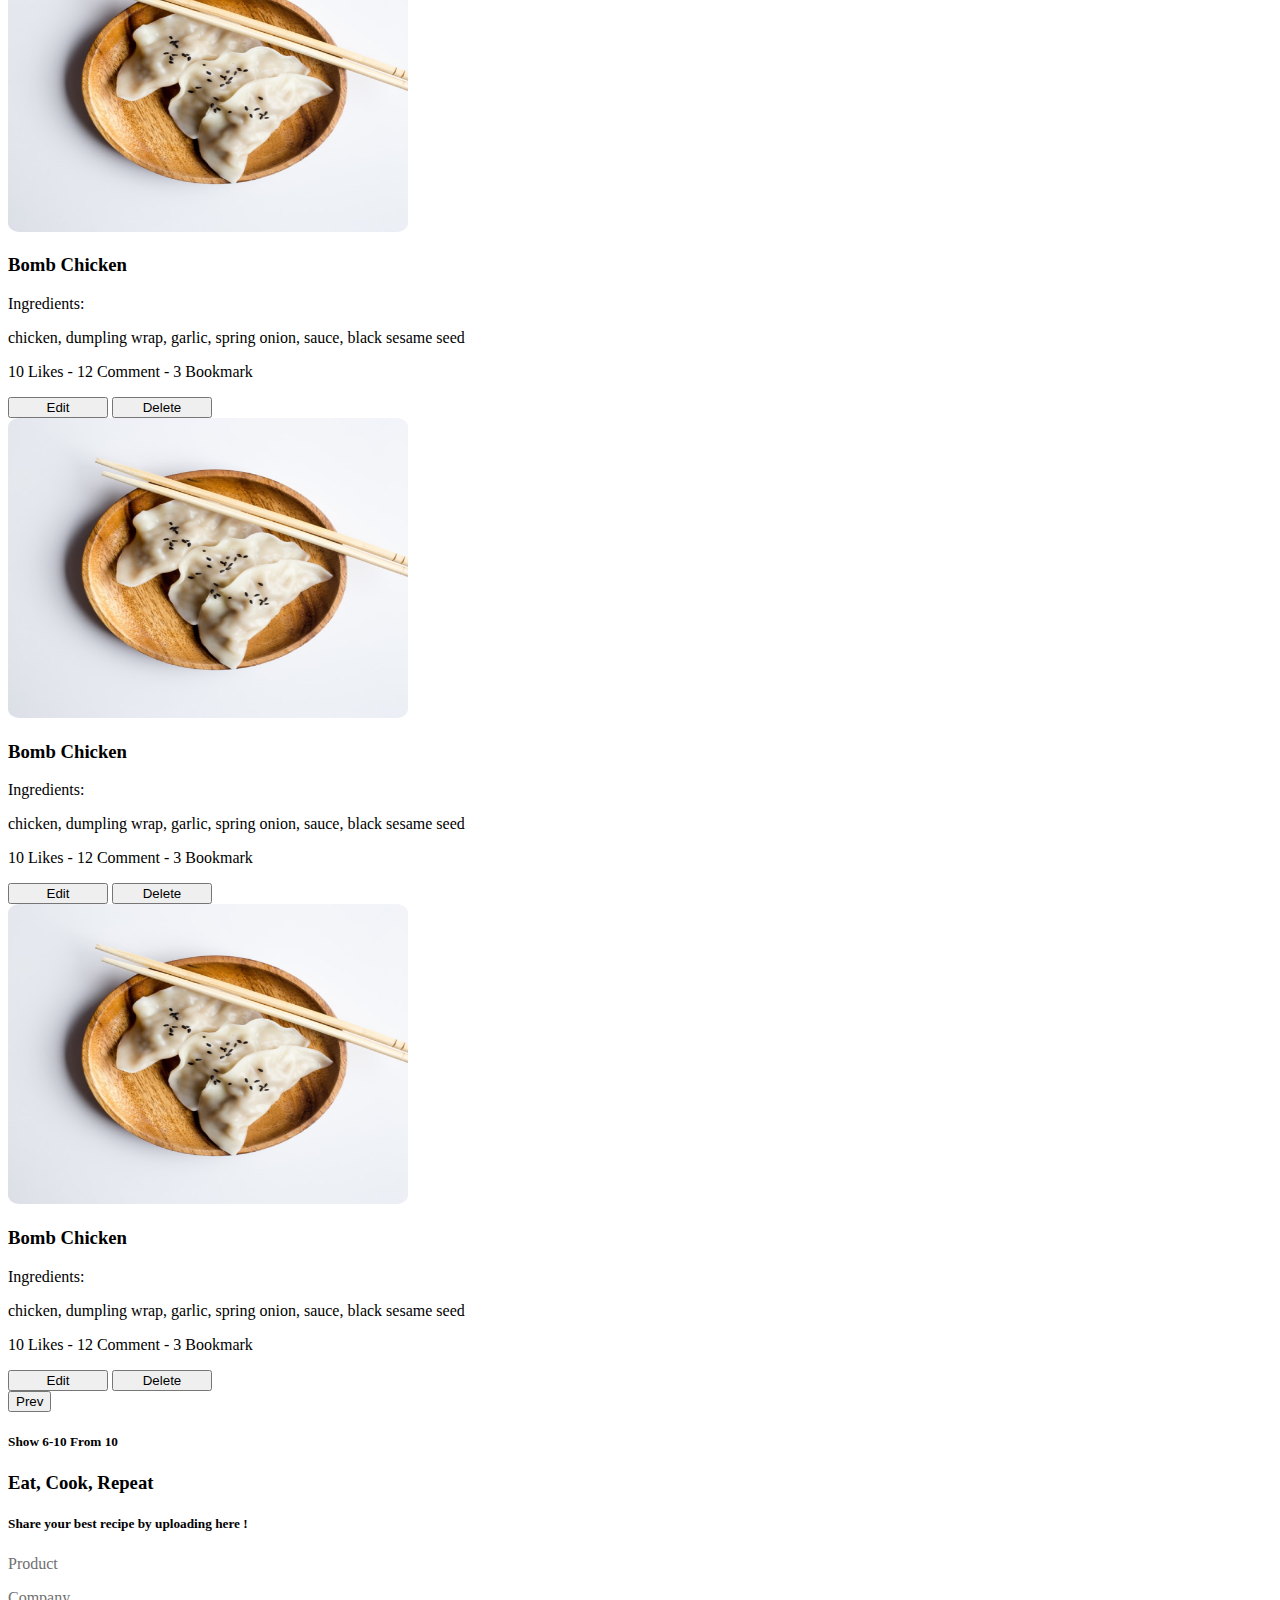
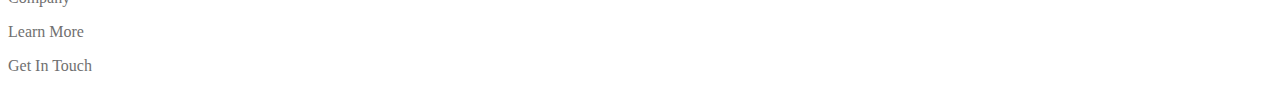
<file: detailProfile.html>
<!DOCTYPE html>
<html lang="en">
  <head>
    <meta charset="UTF-8" />
    <meta http-equiv="X-UA-Compatible" content="IE=edge" />
    <meta name="viewport" content="width=device-width, initial-scale=1.0" />
    <link href="https://cdn.jsdelivr.net/npm/bootstrap@5.3.0-alpha1/dist/css/bootstrap.min.css" rel="stylesheet" integrity="sha384-GLhlTQ8iRABdZLl6O3oVMWSktQOp6b7In1Zl3/Jr59b6EGGoI1aFkw7cmDA6j6gD" crossorigin="anonymous" />
    <link rel="stylesheet" href="style.css" />
    <title>Menu</title>
  </head>
  <body>
    <!-- Start for Navbar -->

    <nav class="navbar navbar-expand-lg">
      <div class="container-fluid">
        <button class="navbar-toggler" type="button" data-bs-toggle="collapse" data-bs-target="#navbarNav" aria-controls="navbarNav" aria-expanded="false" aria-label="Toggle navigation">
          <span class="navbar-toggler-icon"></span>
        </button>
        <div class="collapse navbar-collapse justify-content-between" id="navbarNav">
          <ul class="navbar-nav">
            <li class="nav-item ms-5">
              <a class="nav-link" href="register.html">Register</a>
            </li>
            <li class="nav-item ms-5">
              <a class="nav-link" href="login.html">Login</a>
            </li>
            <li class="nav-item ms-5">
              <a class="nav-link" href="./menu.html">Search Menu</a>
            </li>
          </ul>
          <div class="d-flex pt-3 pt-lg-5 me-5">
            <div class="border-img border-start border-5 border-warning p-3">
              <img class="profile-img me-2" src="./Ellipse 128.png" alt="img" />
            </div>
            <div class="d-flex flex-column pt-2 text-center">
              <p class=""><a class="text-decoration-none text-secondary" href="./detailProfile.html">Ayudia</a></p>
              <p class=""><a class="text-decoration-none text-black fw-bold" data-bs-toggle="modal" data-bs-target="#exampleModalToggle" href="">Logout</a></p>
            </div>
          </div>
        </div>
      </div>
    </nav>

    <!-- End of navbar -->

    <!-- Modals -->

    <div class="modal fade" id="exampleModalToggle" aria-hidden="true" aria-labelledby="exampleModalToggleLabel" tabindex="-1">
      <div class="modal-dialog modal-dialog-centered">
        <div class="modal-content">
          <div class="modal-body text-center text-warning fw-bold fs-3 mt-2">You want to logout?</div>
          <div class="d-flex flex-column text-center justify-content-center align-items-center">
            <a class="text-center w-50" href="./login.html"><button class="btn w-100 btn-primary">YES</button></a>
            <button class="btn btn-primary my-3 mb-4 w-50 text-center" data-bs-dismiss="modal">NO</button>
          </div>
        </div>
      </div>
    </div>

    <!-- Modals -->

    <!--Start for Section -->
    <section>
      <div class="mt-5 container">
        <div class="d-flex flex-lg-row flex-column pt-4 justify-content-lg-between">
          <div class="border-img border-start border-5 border-warning ps-3 d-flex">
            <img class="profile-recipes me-3 mt-3" src="./Ellipse 128.png" alt="img" />
            <div class="d-flex flex-column pt-2 text-center">
              <p class=""><a class="text-decoration-none text-secondary" href="./detailMenu.html">Ayudia</a></p>
              <p class=""><a class="text-decoration-none text-black fw-bold" href="./login.html">10 Recipes</a></p>
            </div>
          </div>
          <div class="align-items-lg-end lg-d-flex text-lg-center text-lg-start text-center flex-column pt-2">
            <p>21 Februari 2023</p>
          </div>
        </div>
        <div class="d-flex mt-5 border-bottom border-warning border-3 w-50 text-center">
          <div class="row col-12">
            <a class="fw-bold fs-3 text-black col-lg-4 text-decoration-none" href="./detailProfile.html"><h2></h2>Recipes</h2></a>
            <a class="fw-semibold fs-3 text-black col-lg-4 text-decoration-none" href="./detailProfile2.html"><h2></h2>Bookmarked</h2></a>
            <a class="fw-semibold fs-3 text-black col-lg-4 text-decoration-none" href="./detailProfile2.html"><h2></h2>Liked</h2></a>
          </div>
        </div>
      </div>
    </section>

    <!-- Start for Article -->
    <div class="container">
      <div class="product d-flex flex-column mt-5">
        <div class="d-flex flex-lg-row flex-column align-items-center text-lg-start text-center mt-5">
          <img class="food-product" src="./Rectangle 328.png" alt="img" />
          <div class="product-ingredients ms-5">
            <h3>Bomb Chicken</h3>
            <p>Ingredients:</p>
            <p class="col-lg-5">chicken, dumpling wrap, garlic, spring onion, sauce, black sesame seed</p>
            <p class="bg-warning col-lg-7">10 Likes - 12 Comment - 3 Bookmark</p>
            <div class="d-flex justify-content-lg-start justify-content-center">
              <a href="editMenu.html"><button class="border-0 me-5 text-white bg-info" style="width: 100px">Edit</button></a>
              <button class="border-0 bg-warning" style="width: 100px">Delete</button>
            </div>
          </div>
        </div>
        <div class="d-flex flex-lg-row flex-column align-items-center text-lg-start text-center mt-5">
          <img class="food-product" src="./Rectangle 328.png" alt="img" />
          <div class="product-ingredients ms-5">
            <h3>Bomb Chicken</h3>
            <p>Ingredients:</p>
            <p class="col-lg-5">chicken, dumpling wrap, garlic, spring onion, sauce, black sesame seed</p>
            <p class="bg-warning col-lg-7">10 Likes - 12 Comment - 3 Bookmark</p>
            <div class="d-flex justify-content-lg-start justify-content-center">
              <a href="editMenu.html"><button class="border-0 me-5 text-white bg-info" style="width: 100px">Edit</button></a>
              <button class="border-0 bg-warning" style="width: 100px">Delete</button>
            </div>
          </div>
        </div>
        <div class="d-flex flex-lg-row flex-column align-items-center text-lg-start text-center mt-5">
          <img class="food-product" src="./Rectangle 328.png" alt="img" />
          <div class="product-ingredients ms-5">
            <h3>Bomb Chicken</h3>
            <p>Ingredients:</p>
            <p class="col-lg-5">chicken, dumpling wrap, garlic, spring onion, sauce, black sesame seed</p>
            <p class="bg-warning col-lg-7">10 Likes - 12 Comment - 3 Bookmark</p>
            <div class="d-flex justify-content-lg-start justify-content-center">
              <a href="editMenu.html"><button class="border-0 me-5 text-white bg-info" style="width: 100px">Edit</button></a>
              <button class="border-0 bg-warning" style="width: 100px">Delete</button>
            </div>
          </div>
        </div>
        <div class="d-flex flex-lg-row flex-column align-items-center text-lg-start text-center mt-5">
          <img class="food-product" src="./Rectangle 328.png" alt="img" />
          <div class="product-ingredients ms-5">
            <h3>Bomb Chicken</h3>
            <p>Ingredients:</p>
            <p class="col-lg-5">chicken, dumpling wrap, garlic, spring onion, sauce, black sesame seed</p>
            <p class="bg-warning col-lg-7">10 Likes - 12 Comment - 3 Bookmark</p>
            <div class="d-flex justify-content-lg-start justify-content-center">
              <a href="editMenu.html"><button class="border-0 me-5 text-white bg-info" style="width: 100px">Edit</button></a>
              <button class="border-0 bg-warning" style="width: 100px">Delete</button>
            </div>
          </div>
        </div>
        <div class="d-flex flex-lg-row flex-column align-items-center text-lg-start text-center mt-5">
          <img class="food-product" src="./Rectangle 328.png" alt="img" />
          <div class="product-ingredients ms-5">
            <h3>Bomb Chicken</h3>
            <p>Ingredients:</p>
            <p class="col-lg-5">chicken, dumpling wrap, garlic, spring onion, sauce, black sesame seed</p>
            <p class="bg-warning col-lg-7">10 Likes - 12 Comment - 3 Bookmark</p>
            <div class="d-flex justify-content-lg-start justify-content-center">
              <a href="editMenu.html"><button class="border-0 me-5 text-white bg-info" style="width: 100px">Edit</button></a>
              <button class="border-0 bg-warning" style="width: 100px">Delete</button>
            </div>
          </div>
        </div>
      </div>
    </div>
    <!-- End for Article -->
    <div class="d-flex text-center align-items-center justify-content-center mt-5">
      <button class="border-0 bg-warning me-2 mt-5">Prev</button>
      <h5 class="mt-5">Show 6-10 From 10</h5>
    </div>

    <!--End of Headers -->

    <!-- Footer -->
    <footer>
      <div class="bg-warning text-center d-flex justify-items-center align-items-center flex-column mt-5">
        <h3 class="pt-5">Eat, Cook, Repeat</h3>
        <h5 class="pt-5">Share your best recipe by uploading here !</h5>
        <div class="footer-product d-flex text-center justify-items-center align-items-center">
          <p class="p-5"><a href="">Product</a></p>
          <p class="pe-5"><a href="">Company</a></p>
          <p class="pe-5"><a href="">Learn More</a></p>
          <p class="pe-5"><a href="">Get In Touch</a></p>
        </div>
      </div>
    </footer>
    <!-- Footer -->

    <script src="https://cdn.jsdelivr.net/npm/bootstrap@5.2.3/dist/js/bootstrap.bundle.min.js"></script>
  </body>
</html>
</file>
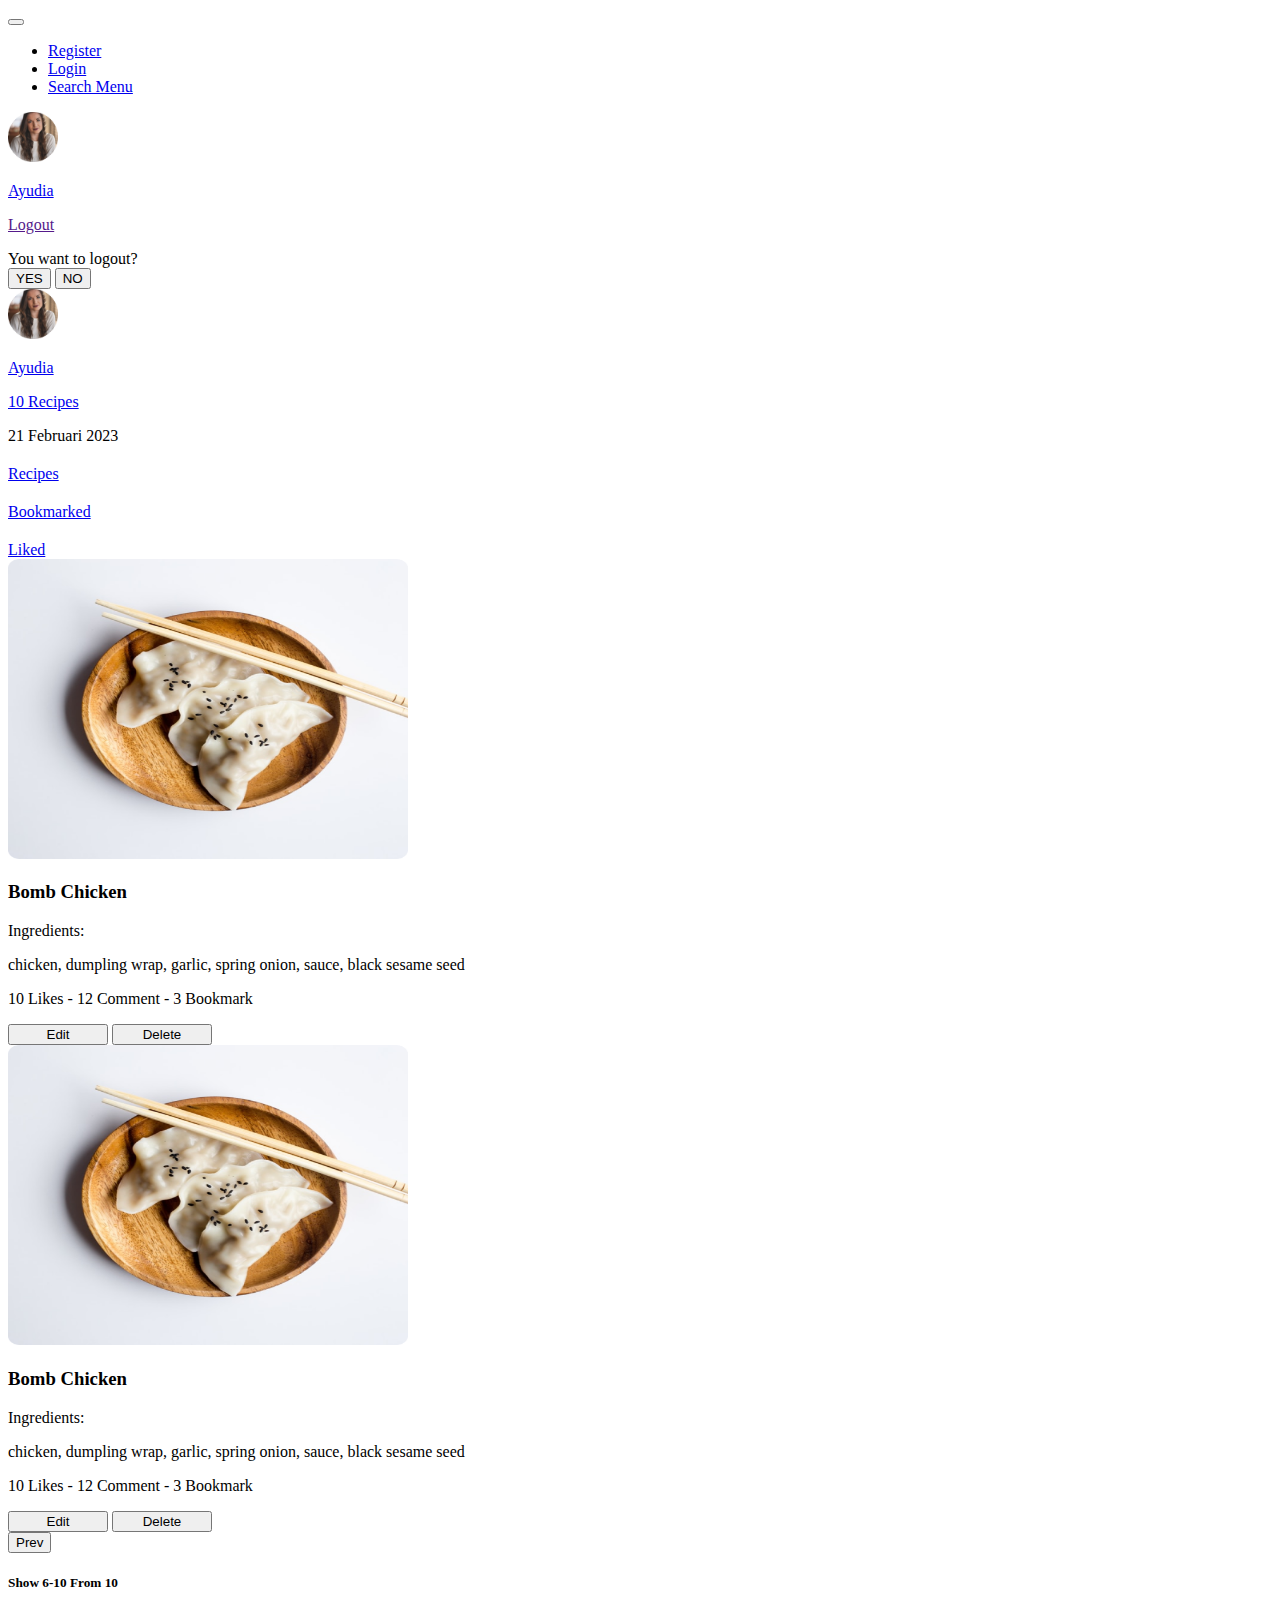
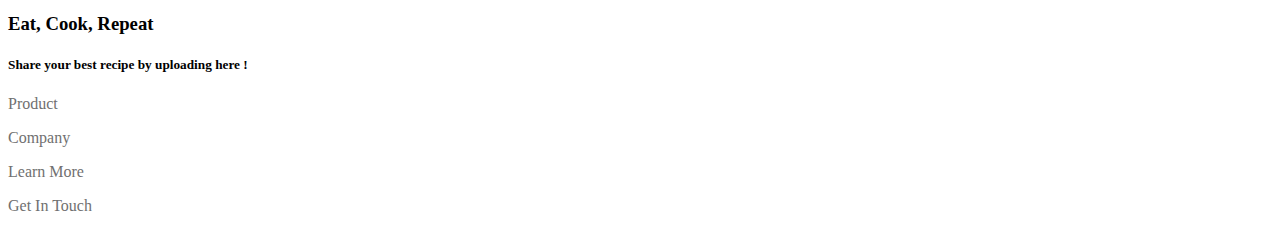
<file: detailProfile2.html>
<!DOCTYPE html>
<html lang="en">
  <head>
    <meta charset="UTF-8" />
    <meta http-equiv="X-UA-Compatible" content="IE=edge" />
    <meta name="viewport" content="width=device-width, initial-scale=1.0" />
    <link href="https://cdn.jsdelivr.net/npm/bootstrap@5.3.0-alpha1/dist/css/bootstrap.min.css" rel="stylesheet" integrity="sha384-GLhlTQ8iRABdZLl6O3oVMWSktQOp6b7In1Zl3/Jr59b6EGGoI1aFkw7cmDA6j6gD" crossorigin="anonymous" />
    <link rel="stylesheet" href="style.css" />
    <title>Menu</title>
  </head>
  <body>
    <!-- Start for Navbar -->

    <nav class="navbar navbar-expand-lg">
      <div class="container-fluid">
        <button class="navbar-toggler" type="button" data-bs-toggle="collapse" data-bs-target="#navbarNav" aria-controls="navbarNav" aria-expanded="false" aria-label="Toggle navigation">
          <span class="navbar-toggler-icon"></span>
        </button>
        <div class="collapse navbar-collapse justify-content-between" id="navbarNav">
          <ul class="navbar-nav">
            <li class="nav-item ms-5">
              <a class="nav-link" href="register.html">Register</a>
            </li>
            <li class="nav-item ms-5">
              <a class="nav-link" href="login.html">Login</a>
            </li>
            <li class="nav-item ms-5">
              <a class="nav-link" href="./menu.html">Search Menu</a>
            </li>
          </ul>
          <div class="d-flex pt-3 pt-lg-5 me-5">
            <div class="border-img border-start border-5 border-warning p-3">
              <img class="profile-img me-2" src="./Ellipse 128.png" alt="img" />
            </div>
            <div class="d-flex flex-column pt-2 text-center">
              <p class=""><a class="text-decoration-none text-secondary" href="./detailProfile.html">Ayudia</a></p>
              <p class=""><a class="text-decoration-none text-black fw-bold" data-bs-toggle="modal" data-bs-target="#exampleModalToggle" href="">Logout</a></p>
            </div>
          </div>
        </div>
      </div>
    </nav>

    <!-- End for navbar -->

    <!-- Start for Modals -->

    <div class="modal fade" id="exampleModalToggle" aria-hidden="true" aria-labelledby="exampleModalToggleLabel" tabindex="-1">
      <div class="modal-dialog modal-dialog-centered">
        <div class="modal-content">
          <div class="modal-body text-center text-warning fw-bold fs-3 mt-2">You want to logout?</div>
          <div class="d-flex flex-column text-center justify-content-center align-items-center">
            <a class="text-center w-50" href="./login.html"><button class="btn w-100 btn-primary">YES</button></a>
            <button class="btn btn-primary my-3 mb-4 w-50 text-center" data-bs-dismiss="modal">NO</button>
          </div>
        </div>
      </div>
    </div>

    <!-- End of Modals -->
    <!-- Start of Section -->
    <header>
      <div class="mt-5 container">
        <div class="d-flex flex-lg-row flex-column pt-4 justify-content-lg-between">
          <div class="border-img border-start border-5 border-warning ps-3 d-flex">
            <img class="profile-recipes me-3 mt-3" src="./Ellipse 128.png" alt="img" />
            <div class="d-flex flex-column pt-2 text-center">
              <p class=""><a class="text-decoration-none text-secondary" href="./detailMenu.html">Ayudia</a></p>
              <p class=""><a class="text-decoration-none text-black fw-bold" href="./login.html">10 Recipes</a></p>
            </div>
          </div>
          <div class="align-items-lg-end lg-d-flex text-lg-center text-lg-start text-center flex-column pt-2">
            <p>21 Februari 2023</p>
          </div>
        </div>
        <div class="d-flex mt-5 border-bottom border-warning border-3 w-50 text-center">
          <div class="row col-12">
            <a class="fw-semibold fs-3 text-black col-lg-4 text-decoration-none" href="./detailProfile.html"><h2></h2>Recipes</h2></a>
            <a class="fw-bold fs-3 text-black col-lg-4 text-decoration-none" href="./detailProfile2.html"><h2></h2>Bookmarked</h2></a>
            <a class="fw-semibold fs-3 text-black col-lg-4 text-decoration-none" href="./detailProfile2.html"><h2></h2>Liked</h2></a>
          </div>
        </div>
      </div>
    </header>

    <!-- End for profile header -->

    <!-- Start for Article -->
    <div class="container">
      <div class="product d-flex flex-column mt-5">
        <div class="d-flex flex-lg-row flex-column align-items-center text-lg-start text-center mt-5">
          <img class="food-product" src="./Rectangle 328.png" alt="img" />
          <div class="product-ingredients ms-5">
            <h3>Bomb Chicken</h3>
            <p>Ingredients:</p>
            <p class="col-lg-5">chicken, dumpling wrap, garlic, spring onion, sauce, black sesame seed</p>
            <p class="bg-warning col-lg-7">10 Likes - 12 Comment - 3 Bookmark</p>
            <div class="d-flex justify-content-lg-start justify-content-center">
              <a href="editMenu.html"><button class="border-0 me-5 text-white bg-info" style="width: 100px">Edit</button></a>
              <button class="border-0 bg-warning" style="width: 100px">Delete</button>
            </div>
          </div>
        </div>
        <div class="d-flex flex-lg-row flex-column align-items-center text-lg-start text-center mt-5">
          <img class="food-product" src="./Rectangle 328.png" alt="img" />
          <div class="product-ingredients ms-5">
            <h3>Bomb Chicken</h3>
            <p>Ingredients:</p>
            <p class="col-lg-5">chicken, dumpling wrap, garlic, spring onion, sauce, black sesame seed</p>
            <p class="bg-warning col-lg-7">10 Likes - 12 Comment - 3 Bookmark</p>
            <div class="d-flex justify-content-lg-start justify-content-center">
              <a href="editMenu.html"><button class="border-0 me-5 text-white bg-info" style="width: 100px">Edit</button></a>
              <button class="border-0 bg-warning" style="width: 100px">Delete</button>
            </div>
          </div>
        </div>
      </div>
    </div>
    <!-- End for Article -->
    <div class="d-flex align-items-start justify-content-center vh-100 mt-5">
      <button class="border-0 bg-warning me-2 mt-5">Prev</button>
      <h5 class="mt-5">Show 6-10 From 10</h5>
    </div>

    <!-- End of Section -->

    <!-- Footer -->
    <footer>
      <div class="bg-warning text-center d-flex justify-items-center align-items-center flex-column mt-5">
        <h3 class="pt-5">Eat, Cook, Repeat</h3>
        <h5 class="pt-5">Share your best recipe by uploading here !</h5>
        <div class="footer-product d-flex text-center justify-items-center align-items-center">
          <p class="p-5"><a href="">Product</a></p>
          <p class="pe-5"><a href="">Company</a></p>
          <p class="pe-5"><a href="">Learn More</a></p>
          <p class="pe-5"><a href="">Get In Touch</a></p>
        </div>
      </div>
    </footer>
    <!-- Footer -->

    <script src="https://cdn.jsdelivr.net/npm/bootstrap@5.2.3/dist/js/bootstrap.bundle.min.js"></script>
  </body>
</html>
</file>
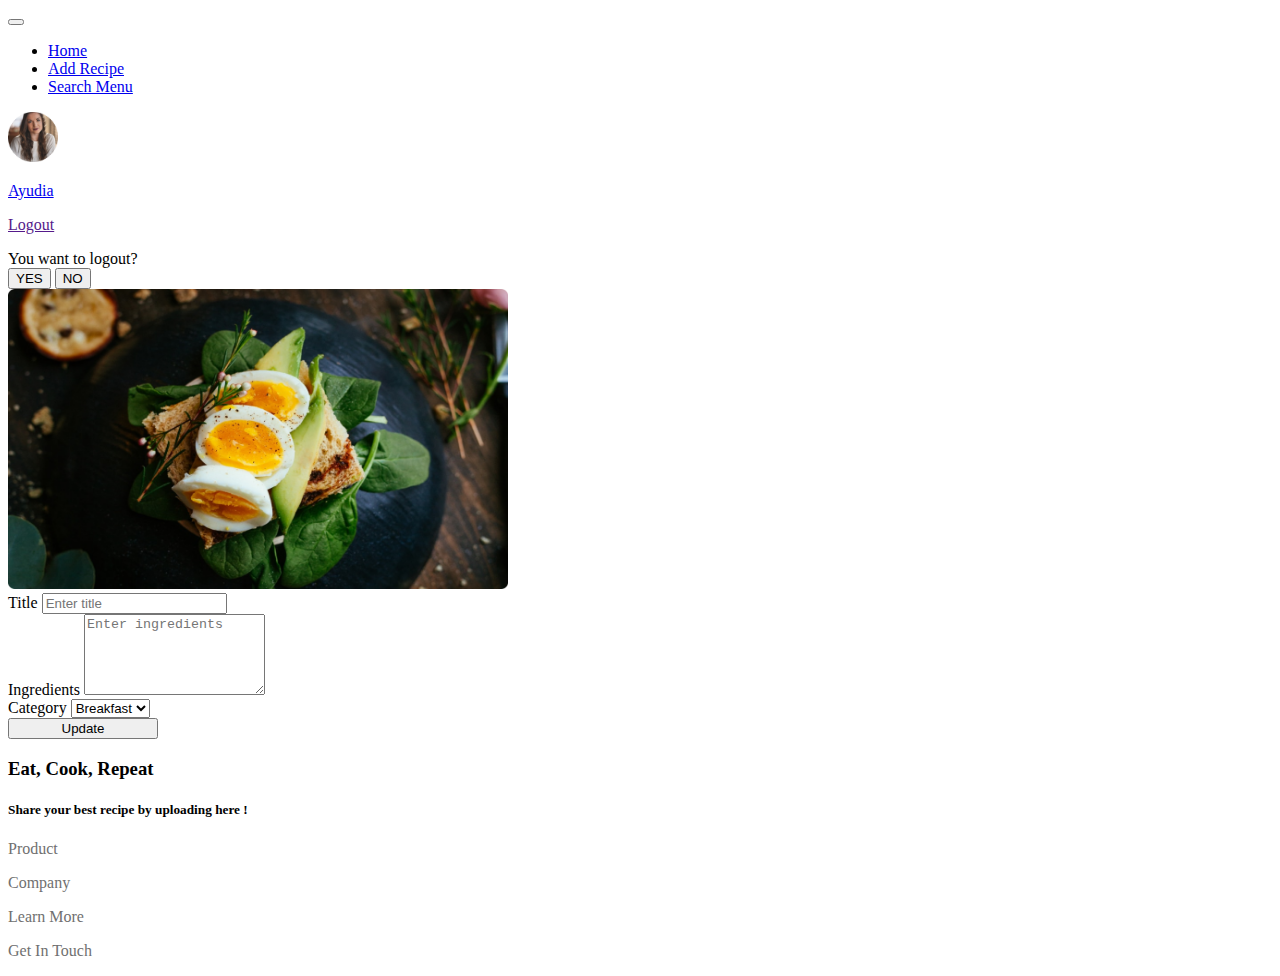
<file: editMenu.html>
<!DOCTYPE html>
<html lang="en">
  <head>
    <meta charset="UTF-8" />
    <meta http-equiv="X-UA-Compatible" content="IE=edge" />
    <meta name="viewport" content="width=device-width, initial-scale=1.0" />
    <link href="https://cdn.jsdelivr.net/npm/bootstrap@5.3.0-alpha1/dist/css/bootstrap.min.css" rel="stylesheet" integrity="sha384-GLhlTQ8iRABdZLl6O3oVMWSktQOp6b7In1Zl3/Jr59b6EGGoI1aFkw7cmDA6j6gD" crossorigin="anonymous" />
    <link rel="stylesheet" href="style.css" />
    <title>Edit Menu</title>
    <style>
      /* CSS untuk mengatur posisi dan tampilan elemen "Change Photo" */
      .change-photo {
        background-color: rgba(0, 0, 0, 0.5);
        color: #fff;
        background-color: blueviolet;
        padding: 30px;
        position: absolute;
        top: 50%;
        left: 50%;
        transform: translate(-50%, -50%);
        opacity: 0;
        visibility: hidden;
        transition: opacity 0.2s ease-in-out, visibility 0.2s ease-in-out;
      }

      .preview-image:hover + .change-photo {
        opacity: 1;
        visibility: visible;
      }

      @media only screen and(max-width: 865px) {
        .preview-image img {
          width: 200px;
          height: 100px;
        }
      }
    </style>
  </head>
  <body>
    <!-- Start For Navbar -->
    <nav class="navbar navbar-expand-lg">
      <div class="container-fluid">
        <button class="navbar-toggler" type="button" data-bs-toggle="collapse" data-bs-target="#navbarNav" aria-controls="navbarNav" aria-expanded="false" aria-label="Toggle navigation">
          <span class="navbar-toggler-icon"></span>
        </button>
        <div class="collapse navbar-collapse justify-content-between" id="navbarNav">
          <ul class="navbar-nav">
            <li class="nav-item ms-5">
              <a class="nav-link" href="detailProfile.html">Home</a>
            </li>
            <li class="nav-item ms-5">
              <a class="nav-link border-bottom border-2" href="./addMenu.html">Add Recipe</a>
            </li>
            <li class="nav-item ms-5">
              <a class="nav-link" href="./menu.html">Search Menu</a>
            </li>
          </ul>
          <div class="d-flex pt-3 pt-lg-5 me-5">
            <div class="border-img border-start border-5 border-warning p-3">
              <img class="profile-img me-2" src="./Ellipse 128.png" alt="img" />
            </div>
            <div class="d-flex flex-column pt-2 text-center">
              <p class=""><a class="text-decoration-none text-secondary" href="./detailProfile.html">Ayudia</a></p>
              <p class=""><a class="text-decoration-none text-black fw-bold" data-bs-toggle="modal" data-bs-target="#exampleModalToggle" href="">Logout</a></p>
            </div>
          </div>
        </div>
      </div>
    </nav>
    <!-- end for navbar -->

    <!-- Start for Modals -->

    <div class="modal fade" id="exampleModalToggle" aria-hidden="true" aria-labelledby="exampleModalToggleLabel" tabindex="-1">
      <div class="modal-dialog modal-dialog-centered">
        <div class="modal-content">
          <div class="modal-body text-center text-warning fw-bold fs-3 mt-2">You want to logout?</div>
          <div class="d-flex flex-column text-center justify-content-center align-items-center">
            <a class="text-center w-50" href="./login.html"><button class="btn w-100 btn-primary">YES</button></a>
            <button class="btn btn-primary my-3 mb-4 w-50 text-center" data-bs-dismiss="modal">NO</button>
          </div>
        </div>
      </div>
    </div>

    <!-- end for Modals -->

    <!-- start for section -->
    <section>
      <div class="container pt-5 w-50 text-center">
        <form>
          <div class="form-group d-flex flex-column justify-items-center align-items-center">
            <div class="d-flex flex-column position-relative">
              <img src="./Rectangle 313.png" alt="Image Preview" class="preview-image" style="width: 500px; height: 300px" />
              <span class="change-photo">Change Photo</span>
            </div>
          </div>

          <div class="form-group mt-3 text-start">
            <label class="form-control-label" for="title">Title</label>
            <input type="text" class="form-control" id="title" placeholder="Enter title" />
          </div>
          <div class="form-group mt-3 text-start">
            <label class="form-control-label" for="ingredients">Ingredients</label>
            <textarea class="form-control" id="ingredients" rows="5" placeholder="Enter ingredients"></textarea>
          </div>
          <div class="form-group mt-3 text-start">
            <label class="form-control-label" for="category">Category</label>
            <select class="form-control" id="category">
              <option value="breakfast">Breakfast</option>
              <option value="lunch">Lunch</option>
              <option value="dinner">Dinner</option>
            </select>
          </div>
          <button type="submit" class="btn btn-primary mt-3 align-items-center text-center" style="width: 150px">Update</button>
        </form>
      </div>
    </section>
    <!-- end for section -->

    <!-- Footer -->

    <footer>
      <div class="bg-warning text-center d-flex justify-items-center align-items-center flex-column mt-5">
        <h3 class="pt-5">Eat, Cook, Repeat</h3>
        <h5 class="pt-5">Share your best recipe by uploading here !</h5>
        <div class="footer-product d-flex text-center justify-items-center align-items-center">
          <p class="p-5"><a href="">Product</a></p>
          <p class="pe-5"><a href="">Company</a></p>
          <p class="pe-5"><a href="">Learn More</a></p>
          <p class="pe-5"><a href="">Get In Touch</a></p>
        </div>
      </div>
    </footer>

    <!-- end for Footer -->

    <script src="https://cdn.jsdelivr.net/npm/bootstrap@5.2.3/dist/js/bootstrap.bundle.min.js"></script>
  </body>
</html>
</file>
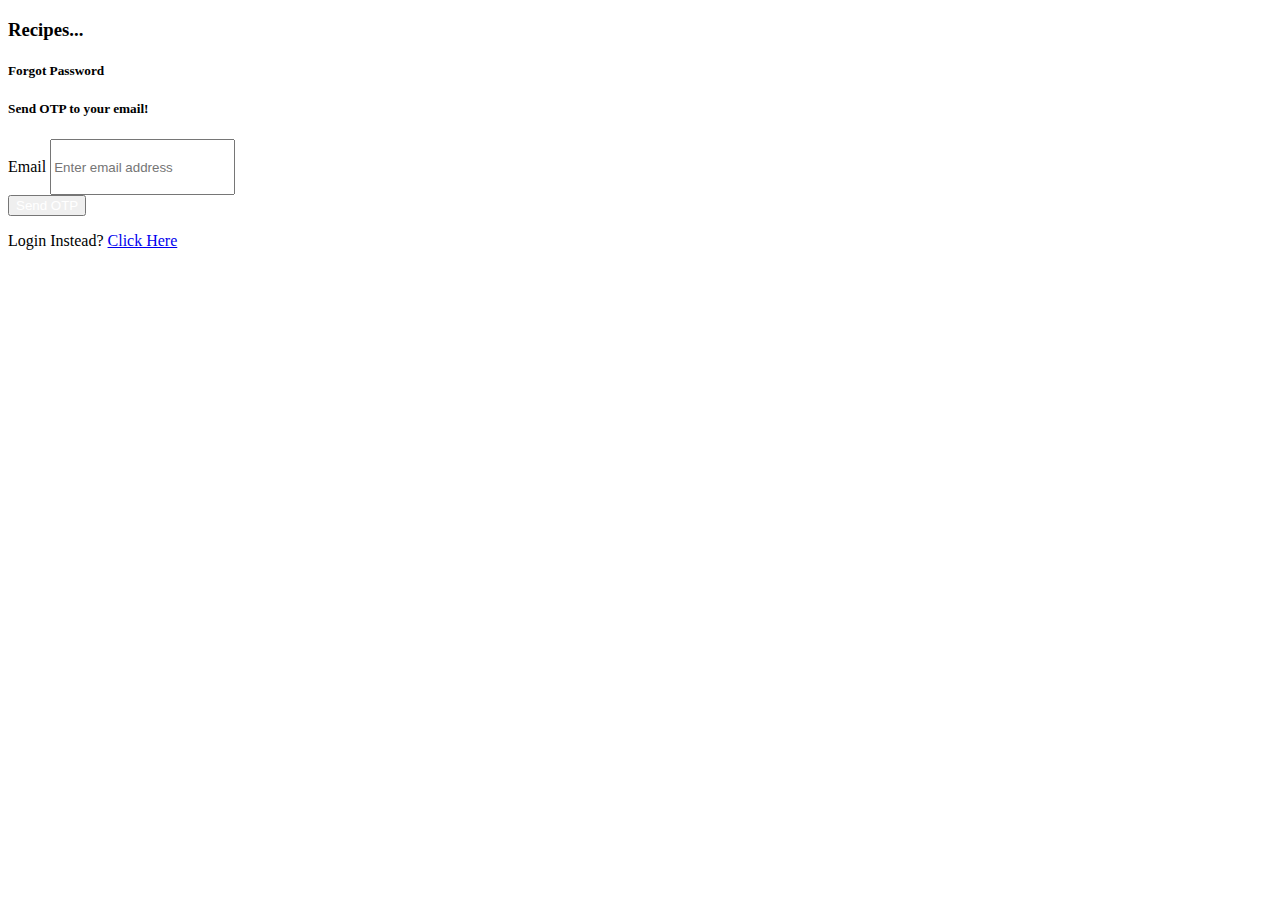
<file: forgotPassword.html>
<!DOCTYPE html>
<html lang="en">
  <head>
    <meta charset="UTF-8" />
    <title>Register Page</title>
    <link href="https://cdn.jsdelivr.net/npm/bootstrap@5.3.0-alpha1/dist/css/bootstrap.min.css" rel="stylesheet" integrity="sha384-GLhlTQ8iRABdZLl6O3oVMWSktQOp6b7In1Zl3/Jr59b6EGGoI1aFkw7cmDA6j6gD" crossorigin="anonymous" />
    <link rel="stylesheet" href="style.css" />
    <link href="https://fonts.googleapis.com/css2?family=Pacifico&family=Poppins:ital,wght@0,500;1,500&family=Rubik:wght@400;500;700&display=swap" rel="stylesheet" />
  </head>
  <body>
    <!-- section -->
    <section>
      <div class="login-container container">
        <div class="d-flex flex-column vh-100 align-items-center">
          <h3 class="text-center text-warning mt-5">Recipes...</h3>
          <h5 class="mb-2 mt-5 text-warning fs-2">Forgot Password</h5>
          <h5 class="mt-5 text-secondary border-bottom pb-5 w-50 text-center">Send OTP to your email!</h5>
          <div class="input-email w-50 mt-5">
            <label for="email" class="form-label">Email</label>
            <input class="form-control" style="height: 50px" id="email" name="email" type="text" placeholder="Enter email address" />
          </div>
          <button type="submit" class="button bg-warning text-white border-0 w-50 p-3 mt-4 rounded"><a href="menu.html">Send OTP</a></button>
          <div class="justify-content-start align-items-start text-start d-flex w-50">
            <p class="mt-2">Login Instead? <a class="text-warning text-decoration-none" href="./login.html">Click Here</a></p>
          </div>
        </div>
      </div>
    </section>
    <!-- end for section -->
    <script src="https://cdn.jsdelivr.net/npm/bootstrap@5.2.3/dist/js/bootstrap.bundle.min.js"></script>
  </body>
</html>
</file>
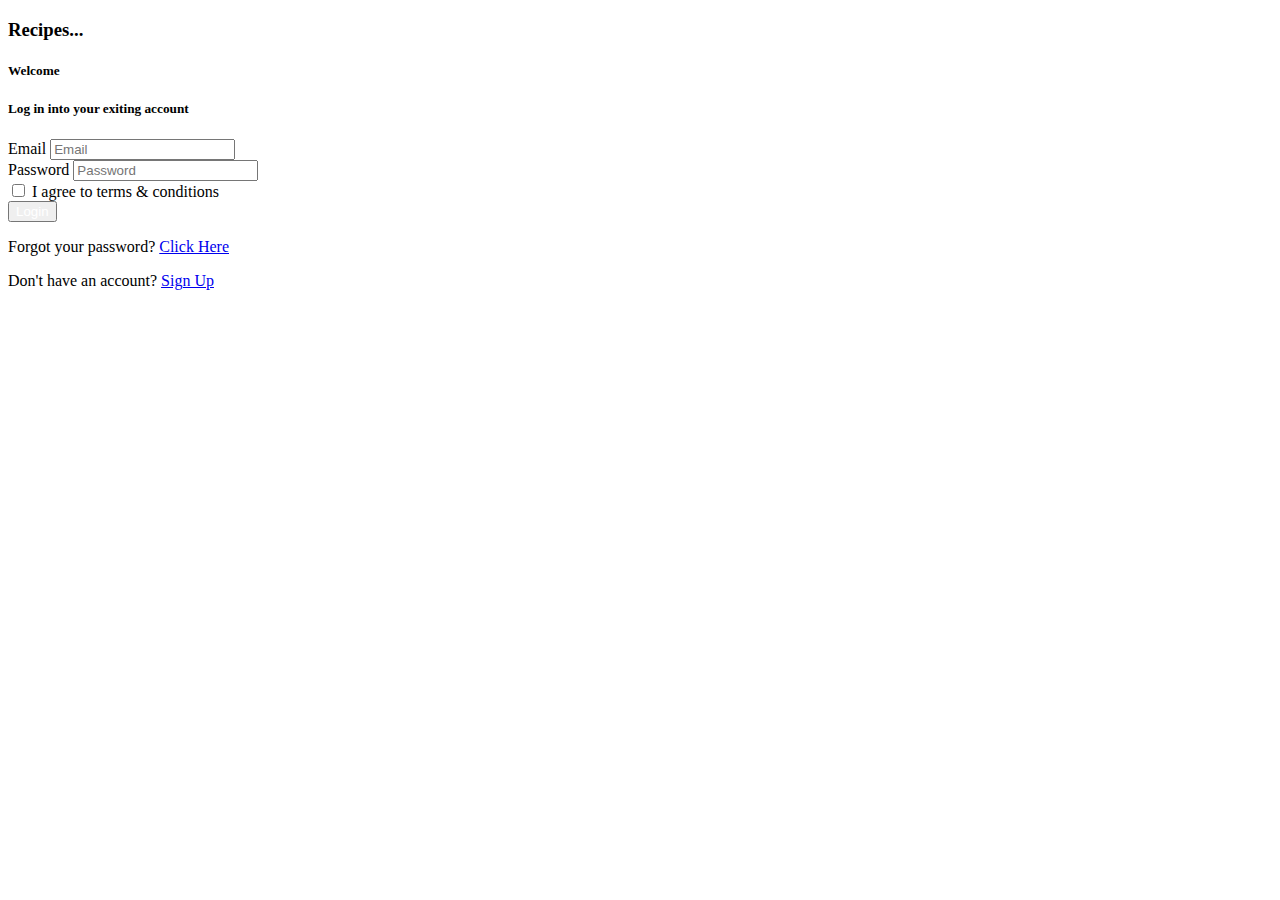
<file: login.html>
<!DOCTYPE html>
<html lang="en">
  <head>
    <meta charset="UTF-8" />
    <title>Register Page</title>
    <link href="https://cdn.jsdelivr.net/npm/bootstrap@5.3.0-alpha1/dist/css/bootstrap.min.css" rel="stylesheet" integrity="sha384-GLhlTQ8iRABdZLl6O3oVMWSktQOp6b7In1Zl3/Jr59b6EGGoI1aFkw7cmDA6j6gD" crossorigin="anonymous" />
    <link rel="stylesheet" href="style.css" />
    <link href="https://fonts.googleapis.com/css2?family=Pacifico&family=Poppins:ital,wght@0,500;1,500&family=Rubik:wght@400;500;700&display=swap" rel="stylesheet" />
  </head>
  <body>
    <!-- section -->
    <section>
      <div class="login-container container">
        <div class="d-flex flex-column vh-100 align-items-center">
          <h3 class="text-center text-warning mt-5">Recipes...</h3>
          <h5 class="mb-2 mt-5 text-warning">Welcome</h5>
          <h5 class="mt-5 text-secondary">Log in into your exiting account</h5>
          <div class="input-email w-50 mt-5">
            <label for="email" class="form-label">Email</label>
            <input class="form-control h-50" id="email" name="email" type="text" placeholder="Email" />
          </div>
          <div class="input-password w-50 mt-2">
            <label for="password" class="form-label">Password</label>
            <input class="form-control h-50" id="password" name="password" type="password" placeholder="Password" />
          </div>
          <div class="form-check d-flex w-50 mt-3">
            <input class="form-check-input me-2 text-warning" type="checkbox" id="terms" name="terms" />
            <label class="form-check-label" for="terms">I agree to terms & conditions</label>
          </div>
          <button type="submit" class="button bg-warning text-white border-0 w-50 p-3 mt-4 rounded"><a href="menu.html">Login</a></button>
          <div class="justify-content-start align-items-start text-start d-flex w-50">
            <p class="mt-2">Forgot your password? <a class="text-warning text-decoration-none" href="./forgotPassword.html">Click Here</a></p>
          </div>
          <div>
            <p class="mt-5">Don't have an account? <a class="text-warning text-decoration-none" href="./register.html">Sign Up</a></p>
          </div>
        </div>
      </div>
    </section>
    <!-- end for section -->
    <script src="https://cdn.jsdelivr.net/npm/bootstrap@5.2.3/dist/js/bootstrap.bundle.min.js"></script>
  </body>
</html>
</file>
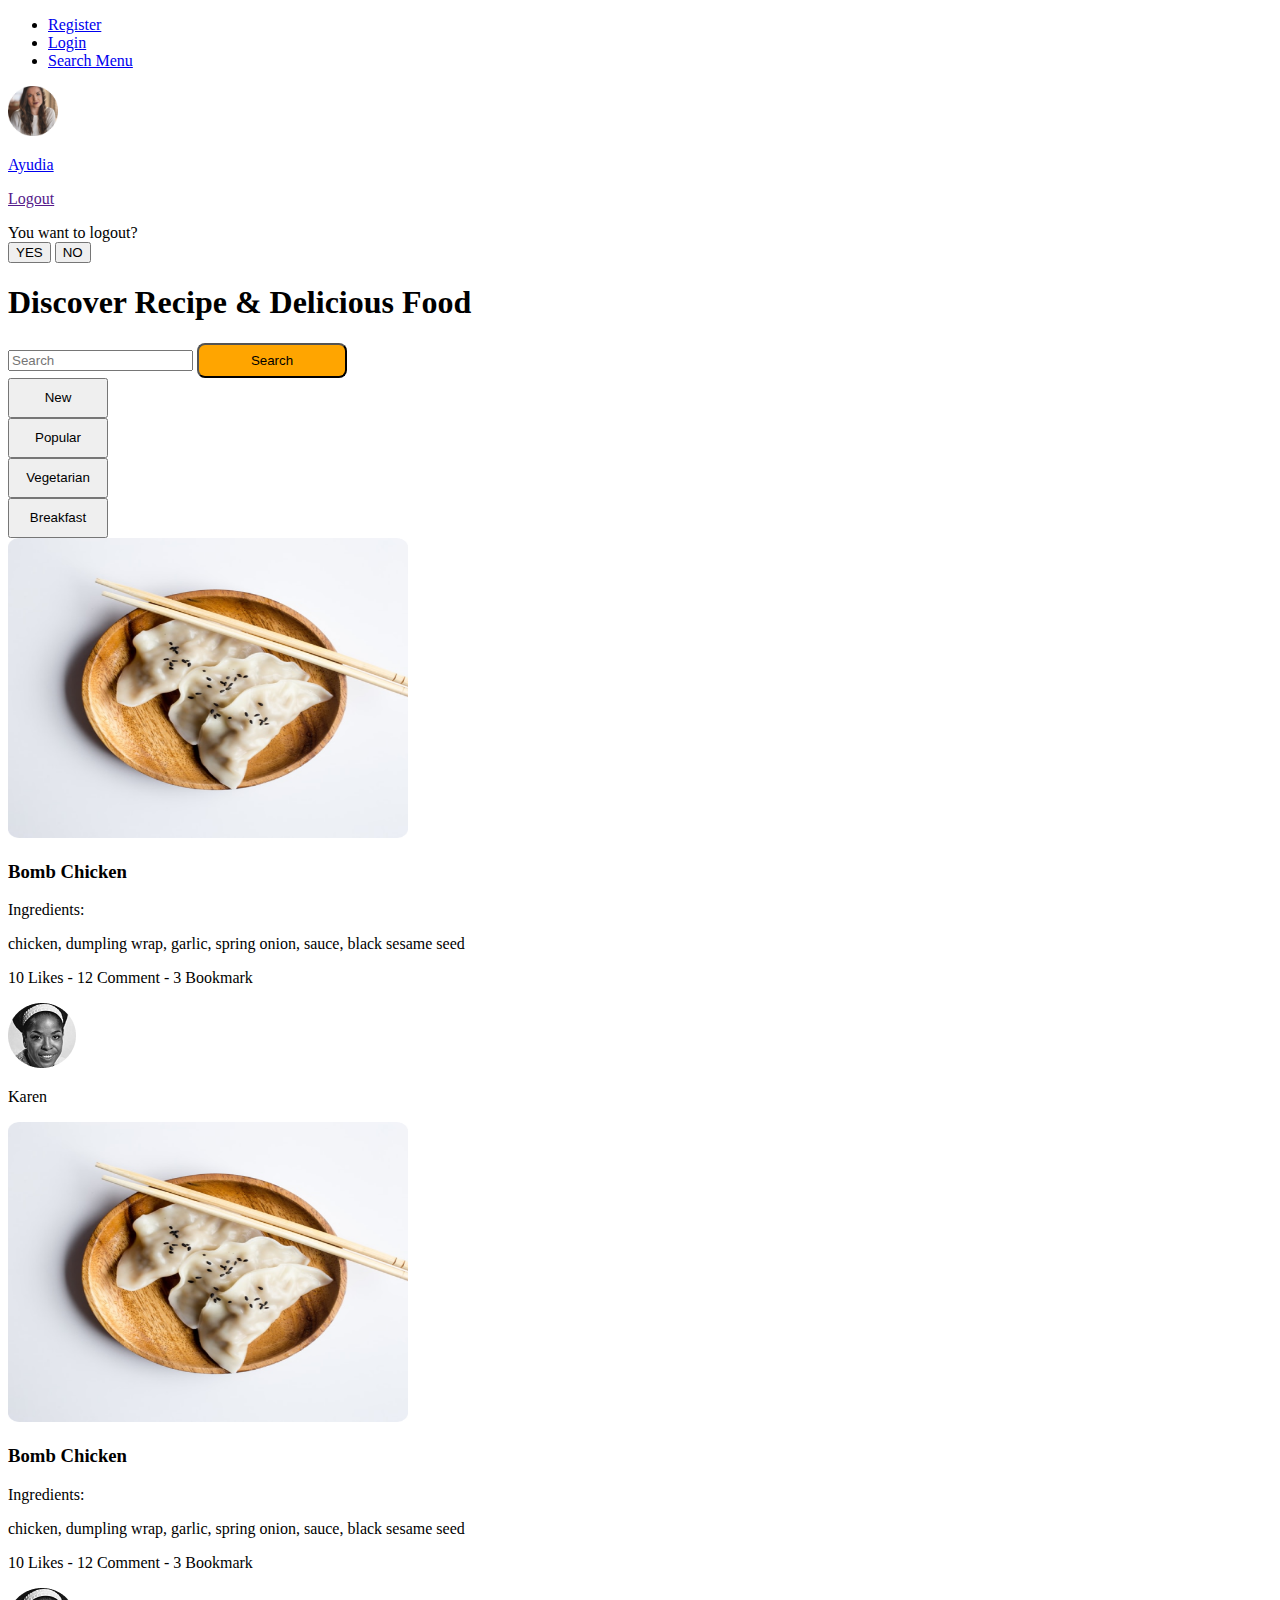
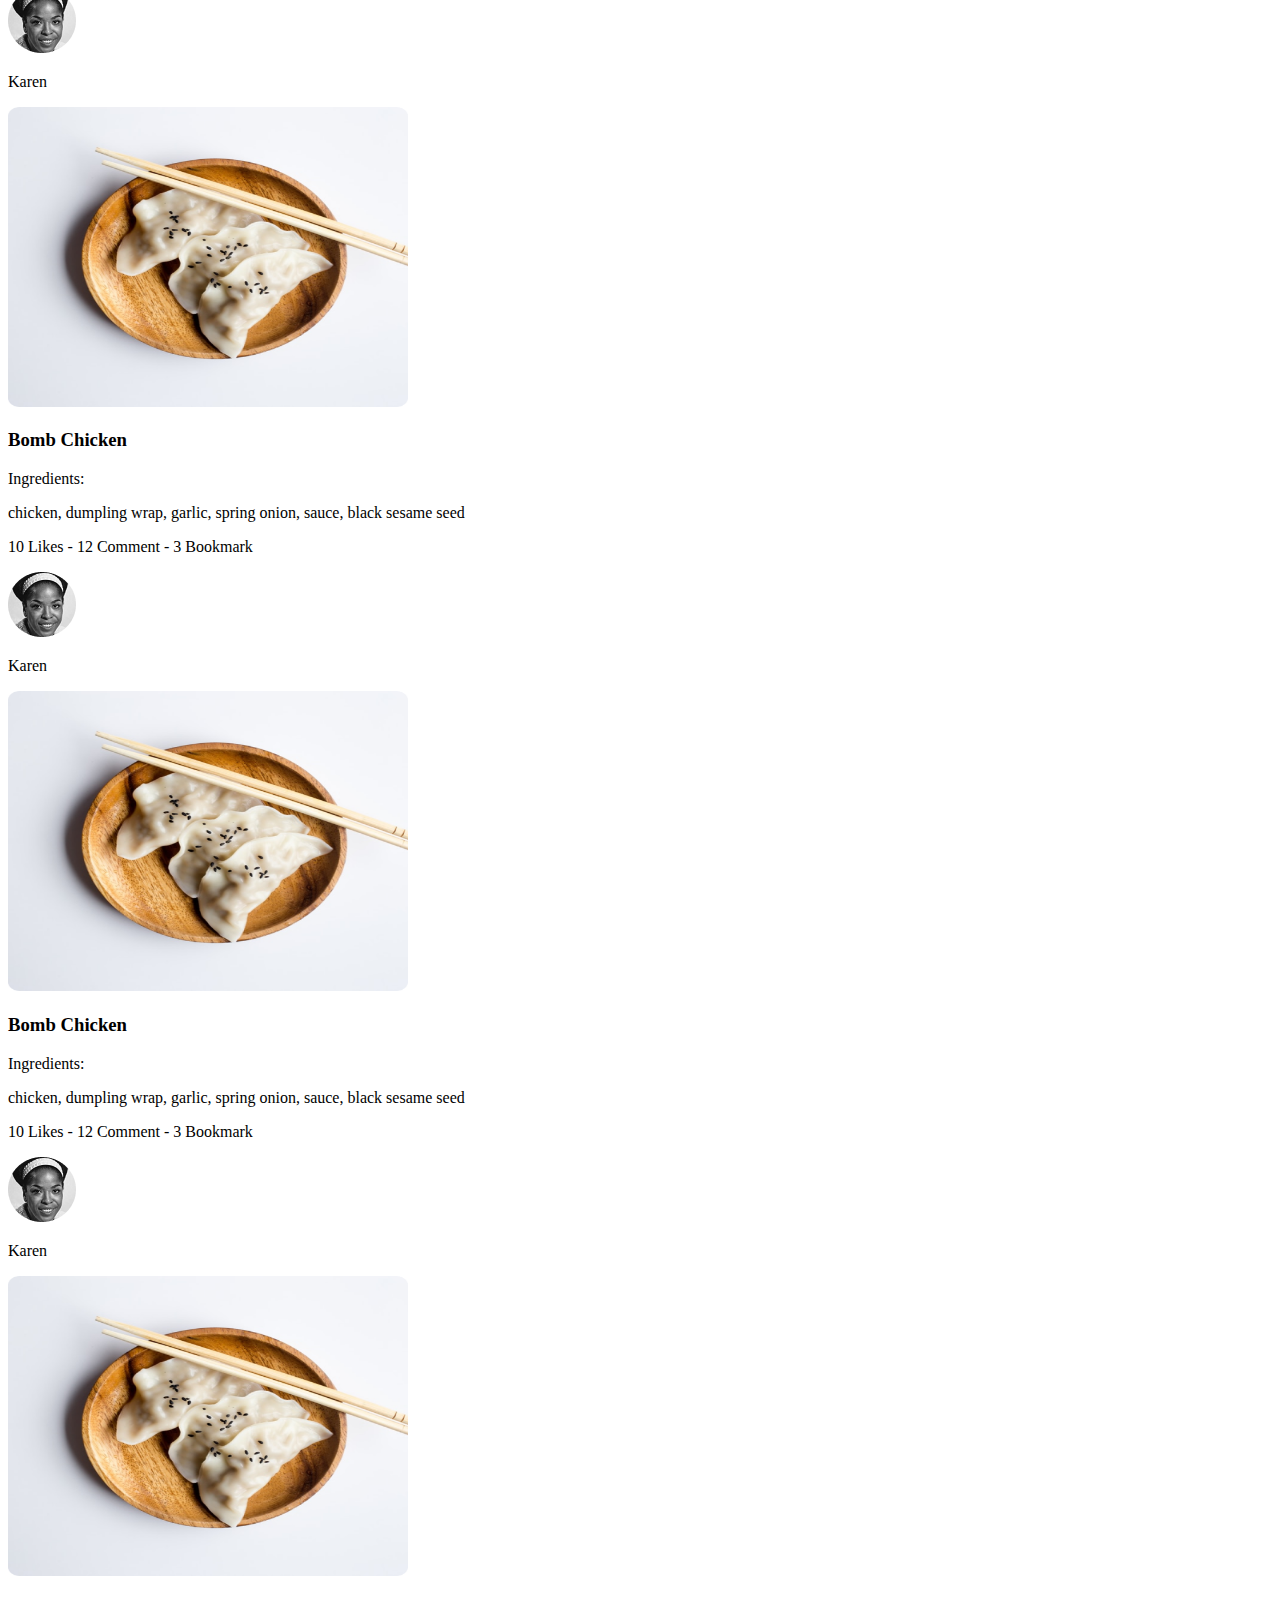
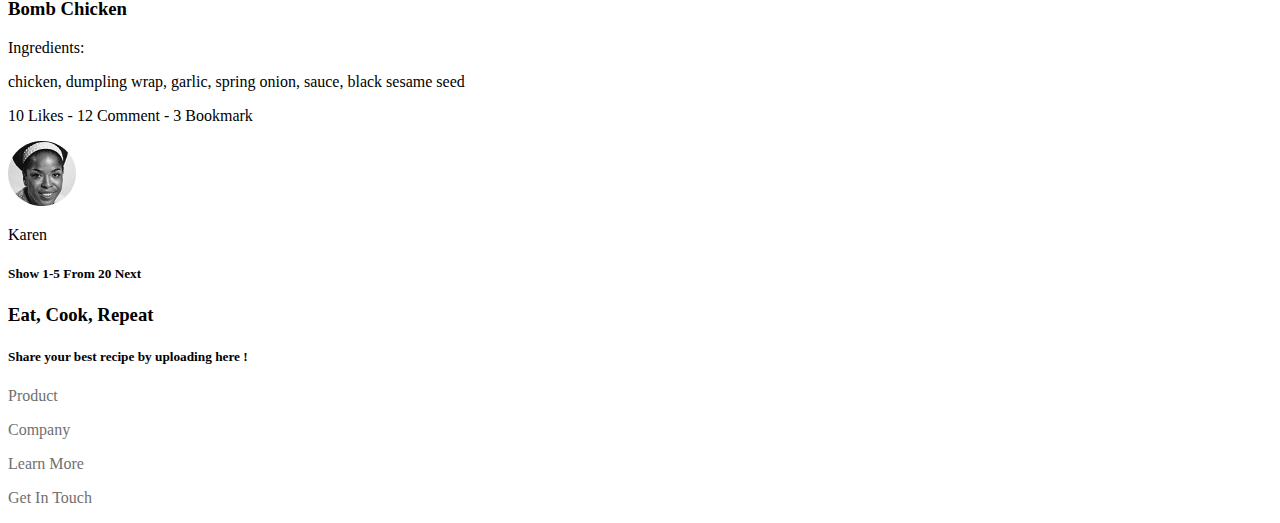
<file: menu.html>
<!DOCTYPE html>
<html lang="en">
  <head>
    <meta charset="UTF-8" />
    <meta http-equiv="X-UA-Compatible" content="IE=edge" />
    <meta name="viewport" content="width=device-width, initial-scale=1.0" />
    <link href="https://cdn.jsdelivr.net/npm/bootstrap@5.3.0-alpha1/dist/css/bootstrap.min.css" rel="stylesheet" integrity="sha384-GLhlTQ8iRABdZLl6O3oVMWSktQOp6b7In1Zl3/Jr59b6EGGoI1aFkw7cmDA6j6gD" crossorigin="anonymous" />
    <link rel="stylesheet" href="style.css" />
    <title>Menu</title>
  </head>
  <body>
    <!-- start for Navbar -->

    <nav class="navbar navbar-expand">
      <div class="container-fluid ps-5">
        <ul class="navbar-nav w-50">
          <li class="nav-item pe-5">
            <a class="nav-link" href="register.html">Register</a>
          </li>
          <li class="nav-item pe-5">
            <a class="nav-link" href="login.html">Login</a>
          </li>
          <li class="nav-item pe-5">
            <a class="nav-link" href="#">Search Menu</a>
          </li>
        </ul>
        <div class="d-flex align-items-center pe-5 pt-2 w-75 justify-content-end">
          <div class="border-img border-start border-5 border-warning p-3">
            <img class="profile-img me-3" src="./Ellipse 128.png" alt="img" />
          </div>
          <div class="d-flex flex-column pt-2">
            <p class=""><a class="text-decoration-none text-secondary" href="./detailProfile.html">Ayudia</a></p>
            <p class=""><a class="text-decoration-none text-black fw-bold" data-bs-toggle="modal" data-bs-target="#exampleModalToggle" href="">Logout</a></p>
          </div>
        </div>
      </div>
    </nav>

    <!-- end for navbar -->

    <!-- start for Modals -->

    <div class="modal fade" id="exampleModalToggle" aria-hidden="true" aria-labelledby="exampleModalToggleLabel" tabindex="-1">
      <div class="modal-dialog modal-dialog-centered">
        <div class="modal-content">
          <div class="modal-body text-center text-warning fw-bold fs-3 mt-2">You want to logout?</div>
          <div class="d-flex flex-column text-center justify-content-center align-items-center">
            <a class="text-center w-50" href="./login.html"><button class="btn w-100 btn-primary">YES</button></a>
            <button class="btn btn-primary my-3 mb-4 w-50 text-center" data-bs-dismiss="modal">NO</button>
          </div>
        </div>
      </div>
    </div>

    <!-- end for Modals -->
    <!-- start for section -->

    <div class="mt-5 container d-flex flex-column">
      <h1 class="pt-5 pb-5 col-lg-4 align-items-lg-start text-center text-md-start align-items-center">Discover Recipe & Delicious Food</h1>
      <div class="d-flex flex-column">
        <div class="d-flex flex-lg-row flex-column align-items-center">
          <input class="form-control w-100 me-4" id="search" name="search" type="text" placeholder="Search" />
          <button class="button-search border-0 mt-lg-0 mt-2">Search</button>
        </div>
        <div class="category d-flex flex-row pt-5 text-lg-start align-items-lg-start justify-content-lg-center justify-content-sm-center text-center">
          <div class="row d-flex col-12">
            <div class="col-xl-2 col-md-3 col-12">
              <button class="btn-category border-0 bg-warning rounded">New</button>
            </div>
            <div class="col-xl-2 col-md-3 col-12 mt-md-0 mt-3">
              <button class="btn-category border-0 bg-warning rounded">Popular</button>
            </div>
            <div class="col-xl-2 col-md-3 col-12 mt-md-0 mt-3">
              <button class="btn-category border-0 bg-warning rounded">Vegetarian</button>
            </div>
            <div class="col-xl-2 col-md-3 mt-lg-0 col-12 mt-md-0 mt-3">
              <button class="btn-category border-0 bg-warning rounded">Breakfast</button>
            </div>
          </div>
        </div>
      </div>
    </div>

    <div class="container">
      <div class="product d-flex flex-column mt-5 text-lg-start text-center">
        <div class="d-flex flex-lg-row flex-column align-items-center mt-5">
          <img class="food-product" src="./Rectangle 328.png" alt="img" />
          <div class="product-ingredients ms-5">
            <h3>Bomb Chicken</h3>
            <p>Ingredients:</p>
            <p class="col-lg-5">chicken, dumpling wrap, garlic, spring onion, sauce, black sesame seed</p>
            <p class="bg-warning col-lg-7">10 Likes - 12 Comment - 3 Bookmark</p>
            <div class="d-flex justify-content-lg-start justify-content-center">
              <p><img src="./Ellipse 127.png" alt="img" /></p>
              <p class="ms-3 pt-3">Karen</p>
            </div>
          </div>
        </div>
        <div class="d-flex flex-lg-row flex-column align-items-center mt-5">
          <img class="food-product" src="./Rectangle 328.png" alt="img" />
          <div class="product-ingredients ms-5">
            <h3>Bomb Chicken</h3>
            <p>Ingredients:</p>
            <p class="col-lg-5">chicken, dumpling wrap, garlic, spring onion, sauce, black sesame seed</p>
            <p class="bg-warning col-lg-7">10 Likes - 12 Comment - 3 Bookmark</p>
            <div class="d-flex justify-content-lg-start justify-content-center">
              <p><img src="./Ellipse 127.png" alt="img" /></p>
              <p class="ms-3 pt-3">Karen</p>
            </div>
          </div>
        </div>
        <div class="d-flex flex-lg-row flex-column align-items-center mt-5">
          <img class="food-product" src="./Rectangle 328.png" alt="img" />
          <div class="product-ingredients ms-5">
            <h3>Bomb Chicken</h3>
            <p>Ingredients:</p>
            <p class="col-lg-5">chicken, dumpling wrap, garlic, spring onion, sauce, black sesame seed</p>
            <p class="bg-warning col-lg-7">10 Likes - 12 Comment - 3 Bookmark</p>
            <div class="d-flex justify-content-lg-start justify-content-center">
              <p><img src="./Ellipse 127.png" alt="img" /></p>
              <p class="ms-3 pt-3">Karen</p>
            </div>
          </div>
        </div>
        <div class="d-flex flex-lg-row flex-column align-items-center mt-5">
          <img class="food-product" src="./Rectangle 328.png" alt="img" />
          <div class="product-ingredients ms-5">
            <h3>Bomb Chicken</h3>
            <p>Ingredients:</p>
            <p class="col-lg-5">chicken, dumpling wrap, garlic, spring onion, sauce, black sesame seed</p>
            <p class="bg-warning col-lg-7">10 Likes - 12 Comment - 3 Bookmark</p>
            <div class="d-flex justify-content-lg-start justify-content-center">
              <p><img src="./Ellipse 127.png" alt="img" /></p>
              <p class="ms-3 pt-3">Karen</p>
            </div>
          </div>
        </div>
        <div class="d-flex flex-lg-row flex-column align-items-center mt-5">
          <img class="food-product" src="./Rectangle 328.png" alt="img" />
          <div class="product-ingredients ms-5">
            <h3>Bomb Chicken</h3>
            <p>Ingredients:</p>
            <p class="col-lg-5">chicken, dumpling wrap, garlic, spring onion, sauce, black sesame seed</p>
            <p class="bg-warning col-lg-7">10 Likes - 12 Comment - 3 Bookmark</p>
            <div class="d-flex justify-content-lg-start justify-content-center">
              <p><img src="./Ellipse 127.png" alt="img" /></p>
              <p class="ms-3 pt-3">Karen</p>
            </div>
          </div>
        </div>

        <h5 class="text-center p-5">Show 1-5 From 20 <span class="bg-warning p-1 rounded">Next</span></h5>
      </div>
    </div>

    <!-- end for section -->

    <!-- start for footer -->
    <footer>
      <div class="bg-warning text-center d-flex justify-items-center align-items-center flex-column pt-5">
        <h3 class="pt-5">Eat, Cook, Repeat</h3>
        <h5 class="pt-5">Share your best recipe by uploading here !</h5>
        <div class="footer-product d-flex text-center justify-items-center align-items-center">
          <p class="p-5"><a href="">Product</a></p>
          <p class="pe-5"><a href="">Company</a></p>
          <p class="pe-5"><a href="">Learn More</a></p>
          <p class="pe-5"><a href="">Get In Touch</a></p>
        </div>
      </div>
    </footer>
    <!-- end for footer -->

    <script src="https://cdn.jsdelivr.net/npm/bootstrap@5.2.3/dist/js/bootstrap.bundle.min.js"></script>
  </body>
</html>
</file>
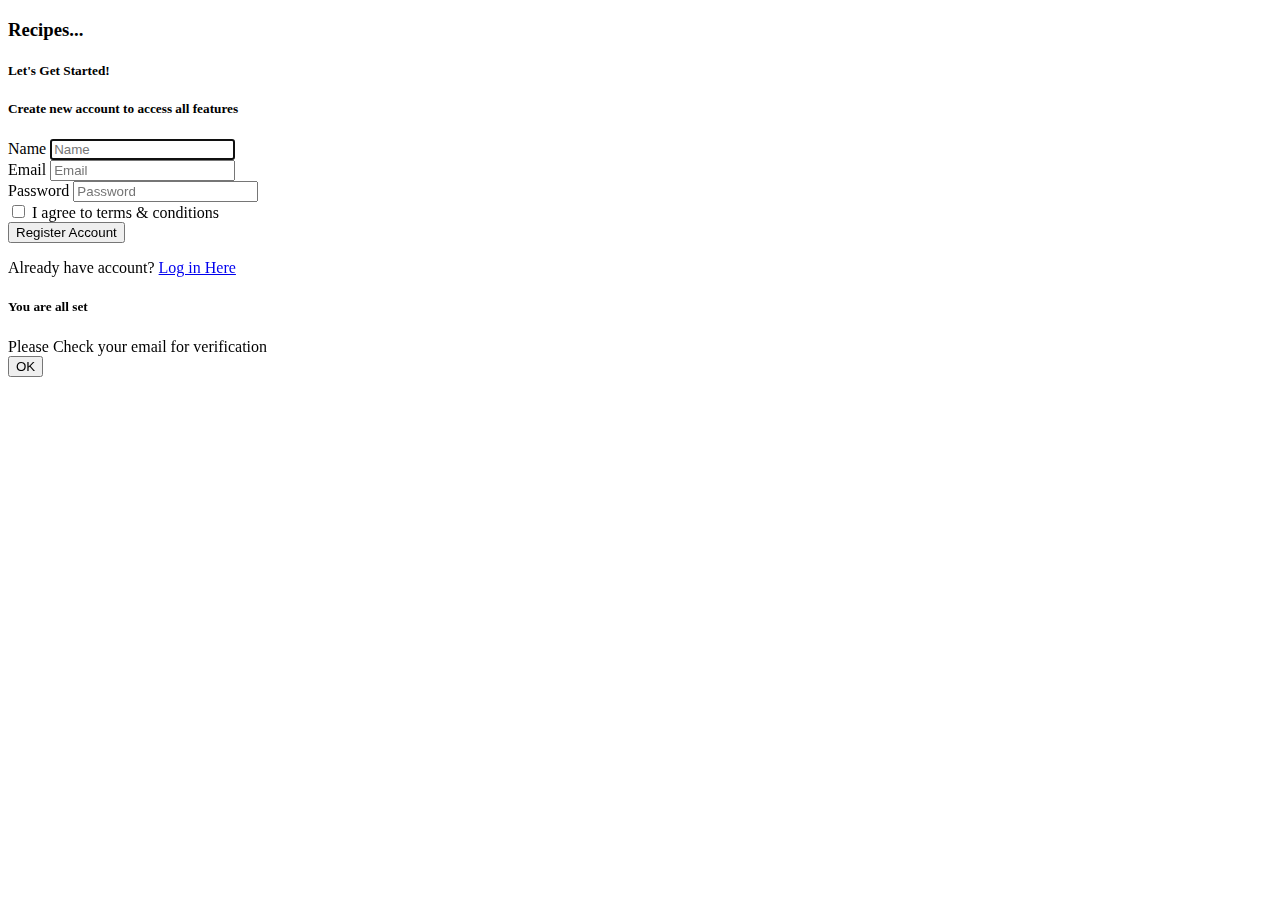
<file: register.html>
<!DOCTYPE html>
<html lang="en">
  <head>
    <meta charset="UTF-8" />
    <title>Register Page</title>
    <link href="https://cdn.jsdelivr.net/npm/bootstrap@5.3.0-alpha1/dist/css/bootstrap.min.css" rel="stylesheet" integrity="sha384-GLhlTQ8iRABdZLl6O3oVMWSktQOp6b7In1Zl3/Jr59b6EGGoI1aFkw7cmDA6j6gD" crossorigin="anonymous" />
    <link rel="stylesheet" href="style.css" />
    <link href="https://fonts.googleapis.com/css2?family=Pacifico&family=Poppins:ital,wght@0,500;1,500&family=Rubik:wght@400;500;700&display=swap" rel="stylesheet" />
  </head>
  <body>
    <section>
      <div class="register-container container d-flex flex-column justify-items-center align-items-center vh-100">
        <h3 class="text-center text-warning mt-5">Recipes...</h3>
        <h5 class="mb-2 mt-5 text-warning">Let's Get Started!</h5>
        <h5 class="mt-5 text-secondary">Create new account to access all features</h5>
        <div class="input-name w-50 mt-3">
          <label for="name" class="form-label">Name</label>
          <input class="form-control h-70" id="name" name="name" type="text" placeholder="Name" autofocus />
        </div>
        <div class="input-email w-50 mt-3">
          <label for="email" class="form-label">Email</label>
          <input class="form-control h-70" id="email" name="email" type="text" placeholder="Email" />
        </div>
        <div class="input-password w-50 mt-3">
          <label for="password" class="form-label">Password</label>
          <input class="form-control h-70" id="password" name="password" type="password" placeholder="Password" />
        </div>
        <div class="form-check d-flex w-50 mt-4">
          <input class="form-check-input me-2 text-warning" type="checkbox" id="terms" name="terms" />
          <label class="form-check-label" for="terms">I agree to terms & conditions</label>
        </div>
        <button type="submit" class="button bg-warning text-white border-0 w-50 p-3 mt-4 rounded" data-bs-toggle="modal" data-bs-target="#exampleModalToggle">Register Account</button>

        <p class="mb-0 mt-5">Already have account? <a href="./login.html">Log in Here</a></p>
      </div>
    </section>

    <!-- Modal -->
    <div class="modal fade" id="exampleModalToggle" aria-hidden="true" aria-labelledby="exampleModalToggleLabel" tabindex="-1">
      <div class="modal-dialog modal-dialog-centered">
        <div class="modal-content">
          <h5 class="text-center p-4" id="exampleModalToggleLabel">You are all set</h5>
          <div class="text-center">Please Check your email for verification</div>
          <div class="w-100 text-center">
            <button class="btn btn-warning my-4 mb-4 w-50" data-bs-dismiss="modal">OK</button>
          </div>
        </div>
      </div>
    </div>

    <!-- Modals -->

    <script src="https://cdn.jsdelivr.net/npm/bootstrap@5.2.3/dist/js/bootstrap.bundle.min.js"></script>
  </body>
</html>
</file>
<file: style.css>
.button a {
  text-decoration: none;
  color: white;
}

.forgot-password {
  align-items: flex-start !important;
}

.profile-img {
  width: 50px;
}

.button-search {
  width: 150px;
  height: 35px;
  background-color: orange;
  border-radius: 8px;
}

.category p {
  padding: 10px 40px;
}

.food-product {
  width: 400px;
  height: 300px;
}

.footer-product a {
  text-decoration: none;
  color: #707070;
}

.btn-category {
  width: 100px;
  height: 40px;
}

.profile-recipes {
  width: 50px;
  height: 50px;
}

@media only screen and (max-width: 576px) {
  .landing-img {
    width: 400px !important;
    height: 300px !important;
  }

  .lp2,
  .lp1 {
    width: 400px !important;
  }
}

@media only screen and (max-width: 890px) {
  .food-product {
    width: 400px;
    height: 300px;
  }
}

@media only screen and (max-width: 991px) {
  .pop-text {
    bottom: 0px !important;
    left: 0 !important;
    position: relative !important;
    display: flex;
    text-align: center;
    justify-content: center;
    align-items: center;
    flex-direction: column;
  }
}
</file>
